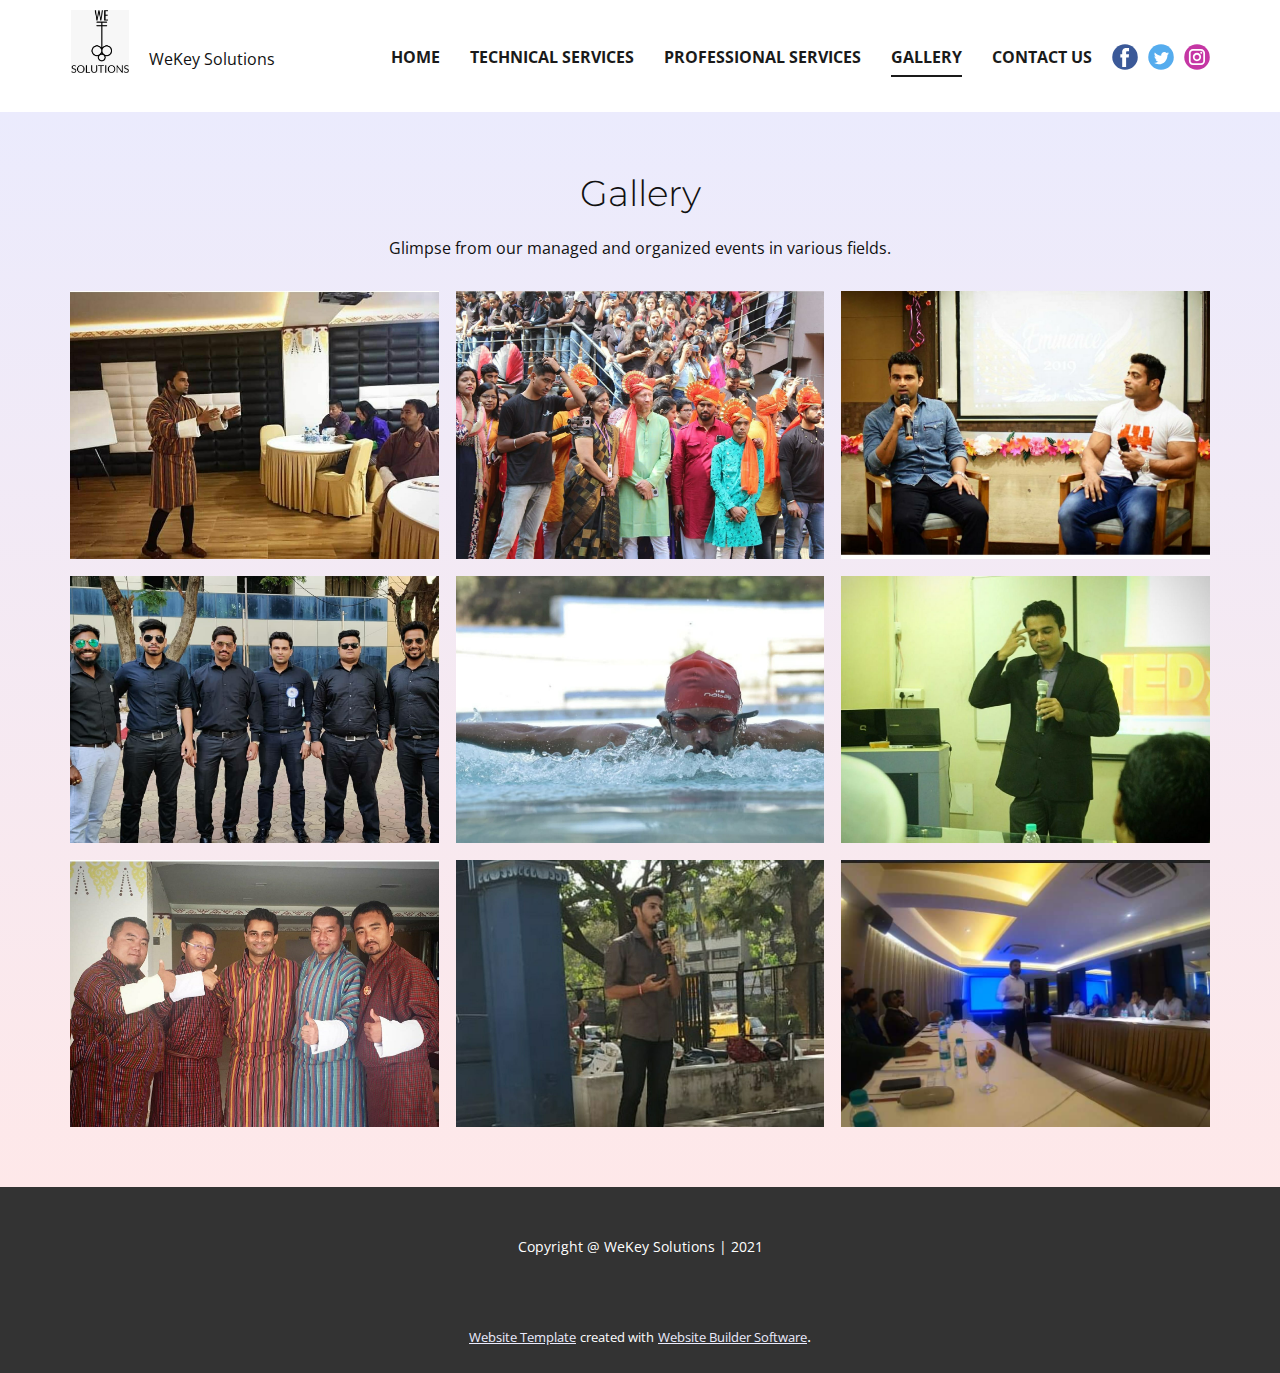
<file: Page-1.html>
<!DOCTYPE html>
<html style="font-size: 16px;">
  <head>
    <meta name="viewport" content="width=device-width, initial-scale=1.0">
    <meta charset="utf-8">
    <meta name="keywords" content="Gallery">
    <meta name="description" content="">
    <meta name="page_type" content="np-template-header-footer-from-plugin">
    <title>Page 1</title>
    <link rel="stylesheet" href="nicepage.css" media="screen">
<link rel="stylesheet" href="Page-1.css" media="screen">
    <script class="u-script" type="text/javascript" src="jquery.js" defer=""></script>
    <script class="u-script" type="text/javascript" src="nicepage.js" defer=""></script>
    <meta name="generator" content="Nicepage 3.21.3, nicepage.com">
    <link id="u-theme-google-font" rel="stylesheet" href="https://fonts.googleapis.com/css?family=Montserrat:100,100i,200,200i,300,300i,400,400i,500,500i,600,600i,700,700i,800,800i,900,900i|Open+Sans:300,300i,400,400i,600,600i,700,700i,800,800i">
    
    
    <script type="application/ld+json">{
		"@context": "http://schema.org",
		"@type": "Organization",
		"name": "",
		"logo": "images/WhatsAppImage2021-05-13at9.55.54PM.jpeg",
		"sameAs": []
}</script>
    <meta name="theme-color" content="#4345e7">
    <meta property="og:title" content="Page 1">
    <meta property="og:type" content="website">
  </head>
  <body class="u-body"><header class="u-align-center-sm u-align-center-xs u-clearfix u-header u-sticky-86bf u-header" id="sec-3cd6"><div class="u-clearfix u-sheet u-sheet-1">
        <a href="Home.html" data-page-id="2377427747" class="u-image u-logo u-image-1" data-image-width="409" data-image-height="443" title="Home">
          <img src="images/WhatsAppImage2021-05-13at9.55.54PM.jpeg" class="u-logo-image u-logo-image-1">
        </a>
        <div class="u-social-icons u-spacing-10 u-social-icons-1">
          <a class="u-social-url" title="facebook" target="_blank" href=""><span class="u-icon u-social-facebook u-social-icon u-icon-1"><svg class="u-svg-link" preserveAspectRatio="xMidYMin slice" viewBox="0 0 112 112" style=""><use xmlns:xlink="http://www.w3.org/1999/xlink" xlink:href="#svg-c2c3"></use></svg><svg class="u-svg-content" viewBox="0 0 112 112" x="0" y="0" id="svg-c2c3"><circle fill="currentColor" cx="56.1" cy="56.1" r="55"></circle><path fill="#FFFFFF" d="M73.5,31.6h-9.1c-1.4,0-3.6,0.8-3.6,3.9v8.5h12.6L72,58.3H60.8v40.8H43.9V58.3h-8V43.9h8v-9.2
            c0-6.7,3.1-17,17-17h12.5v13.9H73.5z"></path></svg></span>
          </a>
          <a class="u-social-url" title="twitter" target="_blank" href=""><span class="u-icon u-social-icon u-social-twitter u-icon-2"><svg class="u-svg-link" preserveAspectRatio="xMidYMin slice" viewBox="0 0 112 112" style=""><use xmlns:xlink="http://www.w3.org/1999/xlink" xlink:href="#svg-7161"></use></svg><svg class="u-svg-content" viewBox="0 0 112 112" x="0" y="0" id="svg-7161"><circle fill="currentColor" class="st0" cx="56.1" cy="56.1" r="55"></circle><path fill="#FFFFFF" d="M83.8,47.3c0,0.6,0,1.2,0,1.7c0,17.7-13.5,38.2-38.2,38.2C38,87.2,31,85,25,81.2c1,0.1,2.1,0.2,3.2,0.2
            c6.3,0,12.1-2.1,16.7-5.7c-5.9-0.1-10.8-4-12.5-9.3c0.8,0.2,1.7,0.2,2.5,0.2c1.2,0,2.4-0.2,3.5-0.5c-6.1-1.2-10.8-6.7-10.8-13.1
            c0-0.1,0-0.1,0-0.2c1.8,1,3.9,1.6,6.1,1.7c-3.6-2.4-6-6.5-6-11.2c0-2.5,0.7-4.8,1.8-6.7c6.6,8.1,16.5,13.5,27.6,14
            c-0.2-1-0.3-2-0.3-3.1c0-7.4,6-13.4,13.4-13.4c3.9,0,7.3,1.6,9.8,4.2c3.1-0.6,5.9-1.7,8.5-3.3c-1,3.1-3.1,5.8-5.9,7.4
            c2.7-0.3,5.3-1,7.7-2.1C88.7,43,86.4,45.4,83.8,47.3z"></path></svg></span>
          </a>
          <a class="u-social-url" title="instagram" target="_blank" href=""><span class="u-icon u-social-icon u-social-instagram u-icon-3"><svg class="u-svg-link" preserveAspectRatio="xMidYMin slice" viewBox="0 0 112 112" style=""><use xmlns:xlink="http://www.w3.org/1999/xlink" xlink:href="#svg-712e"></use></svg><svg class="u-svg-content" viewBox="0 0 112 112" x="0" y="0" id="svg-712e"><circle fill="currentColor" cx="56.1" cy="56.1" r="55"></circle><path fill="#FFFFFF" d="M55.9,38.2c-9.9,0-17.9,8-17.9,17.9C38,66,46,74,55.9,74c9.9,0,17.9-8,17.9-17.9C73.8,46.2,65.8,38.2,55.9,38.2
            z M55.9,66.4c-5.7,0-10.3-4.6-10.3-10.3c-0.1-5.7,4.6-10.3,10.3-10.3c5.7,0,10.3,4.6,10.3,10.3C66.2,61.8,61.6,66.4,55.9,66.4z"></path><path fill="#FFFFFF" d="M74.3,33.5c-2.3,0-4.2,1.9-4.2,4.2s1.9,4.2,4.2,4.2s4.2-1.9,4.2-4.2S76.6,33.5,74.3,33.5z"></path><path fill="#FFFFFF" d="M73.1,21.3H38.6c-9.7,0-17.5,7.9-17.5,17.5v34.5c0,9.7,7.9,17.6,17.5,17.6h34.5c9.7,0,17.5-7.9,17.5-17.5V38.8
            C90.6,29.1,82.7,21.3,73.1,21.3z M83,73.3c0,5.5-4.5,9.9-9.9,9.9H38.6c-5.5,0-9.9-4.5-9.9-9.9V38.8c0-5.5,4.5-9.9,9.9-9.9h34.5
            c5.5,0,9.9,4.5,9.9,9.9V73.3z"></path></svg></span>
          </a>
        </div>
        <nav class="u-align-left u-menu u-menu-dropdown u-offcanvas u-menu-1">
          <div class="menu-collapse" style="font-size: 1rem; letter-spacing: 0px; font-weight: 700; text-transform: uppercase;">
            <a class="u-button-style u-custom-active-border-color u-custom-border u-custom-border-color u-custom-borders u-custom-hover-border-color u-custom-padding-bottom u-custom-text-active-color u-custom-text-color u-custom-text-hover-color u-custom-top-bottom-menu-spacing u-nav-link" href="#" style="padding: 1px 0px; font-size: calc(1em + 2px);">
              <svg class="u-svg-link" preserveAspectRatio="xMidYMin slice" viewBox="0 0 302 302" style=""><use xmlns:xlink="http://www.w3.org/1999/xlink" xlink:href="#svg-8a8f"></use></svg>
              <svg xmlns="http://www.w3.org/2000/svg" xmlns:xlink="http://www.w3.org/1999/xlink" version="1.1" id="svg-8a8f" x="0px" y="0px" viewBox="0 0 302 302" style="enable-background:new 0 0 302 302;" xml:space="preserve" class="u-svg-content"><g><rect y="36" width="302" height="30"></rect><rect y="236" width="302" height="30"></rect><rect y="136" width="302" height="30"></rect>
</g><g></g><g></g><g></g><g></g><g></g><g></g><g></g><g></g><g></g><g></g><g></g><g></g><g></g><g></g><g></g></svg>
            </a>
          </div>
          <div class="u-custom-menu u-nav-container">
            <ul class="u-nav u-spacing-30 u-unstyled u-nav-1"><li class="u-nav-item"><a class="u-border-2 u-border-active-grey-90 u-border-hover-grey-50 u-border-no-left u-border-no-right u-border-no-top u-button-style u-nav-link u-text-active-grey-90 u-text-grey-90 u-text-hover-grey-90" href="Home.html#carousel_f6ab" data-page-id="2377427747" style="padding: 10px 0px;">Home</a>
</li><li class="u-nav-item"><a class="u-border-2 u-border-active-grey-90 u-border-hover-grey-50 u-border-no-left u-border-no-right u-border-no-top u-button-style u-nav-link u-text-active-grey-90 u-text-grey-90 u-text-hover-grey-90" href="Home.html#sec-b7e0" data-page-id="2377427747" style="padding: 10px 0px;">Technical Services</a>
</li><li class="u-nav-item"><a class="u-border-2 u-border-active-grey-90 u-border-hover-grey-50 u-border-no-left u-border-no-right u-border-no-top u-button-style u-nav-link u-text-active-grey-90 u-text-grey-90 u-text-hover-grey-90" href="Home.html#sec-2809" data-page-id="2377427747" style="padding: 10px 0px;">Professional Services</a>
</li><li class="u-nav-item"><a class="u-border-2 u-border-active-grey-90 u-border-hover-grey-50 u-border-no-left u-border-no-right u-border-no-top u-button-style u-nav-link u-text-active-grey-90 u-text-grey-90 u-text-hover-grey-90" href="Page-1.html" style="padding: 10px 0px;">Gallery</a>
</li><li class="u-nav-item"><a class="u-border-2 u-border-active-grey-90 u-border-hover-grey-50 u-border-no-left u-border-no-right u-border-no-top u-button-style u-nav-link u-text-active-grey-90 u-text-grey-90 u-text-hover-grey-90" href="Home.html#carousel_1ee2" data-page-id="2377427747" style="padding: 10px 0px;">Contact Us</a>
</li></ul>
          </div>
          <div class="u-custom-menu u-nav-container-collapse">
            <div class="u-align-center u-black u-container-style u-inner-container-layout u-opacity u-opacity-95 u-sidenav">
              <div class="u-sidenav-overflow">
                <div class="u-menu-close"></div>
                <ul class="u-align-center u-nav u-popupmenu-items u-unstyled u-nav-2"><li class="u-nav-item"><a class="u-button-style u-nav-link" href="Home.html#carousel_f6ab" data-page-id="2377427747">Home</a>
</li><li class="u-nav-item"><a class="u-button-style u-nav-link" href="Home.html#sec-b7e0" data-page-id="2377427747">Technical Services</a>
</li><li class="u-nav-item"><a class="u-button-style u-nav-link" href="Home.html#sec-2809" data-page-id="2377427747">Professional Services</a>
</li><li class="u-nav-item"><a class="u-button-style u-nav-link" href="Page-1.html">Gallery</a>
</li><li class="u-nav-item"><a class="u-button-style u-nav-link" href="Home.html#carousel_1ee2" data-page-id="2377427747">Contact Us</a>
</li></ul>
              </div>
            </div>
            <div class="u-black u-menu-overlay u-opacity u-opacity-70"></div>
          </div>
        </nav>
        <p class="u-text u-text-default u-text-1">WeKey Solutions</p>
      </div></header>
    <section class="u-align-center u-clearfix u-gradient u-section-1" id="sec-fda0">
      <div class="u-clearfix u-sheet u-valign-middle u-sheet-1">
        <h2 class="u-text u-text-default u-text-1">Gallery</h2>
        <p class="u-text u-text-2">Glimpse from our managed and organized events in various fields.</p>
        <div class="u-expanded-width u-gallery u-layout-grid u-lightbox u-show-text-on-hover u-gallery-1">
          <div class="u-gallery-inner u-gallery-inner-1">
            <div class="u-effect-fade u-gallery-item">
              <div class="u-back-slide" data-image-width="1440" data-image-height="1053">
                <img class="u-back-image u-expanded" src="images/WhatsAppImage2021-07-27at1.27.46PM2.jpeg">
              </div>
              <div class="u-over-slide u-shading u-over-slide-1">
                <h3 class="u-gallery-heading"></h3>
                <p class="u-gallery-text"></p>
              </div>
            </div>
            <div class="u-effect-fade u-gallery-item">
              <div class="u-back-slide" data-image-width="1440" data-image-height="947">
                <img class="u-back-image u-expanded" src="images/WhatsAppImage2021-07-27at1.27.44PM1.jpeg">
              </div>
              <div class="u-over-slide u-shading u-over-slide-2">
                <h3 class="u-gallery-heading"></h3>
                <p class="u-gallery-text"></p>
              </div>
            </div>
            <div class="u-effect-fade u-gallery-item">
              <div class="u-back-slide" data-image-width="1440" data-image-height="960">
                <img class="u-back-image u-expanded" src="images/WhatsAppImage2021-07-27at1.27.46PM.jpeg">
              </div>
              <div class="u-over-slide u-shading u-over-slide-3">
                <h3 class="u-gallery-heading"></h3>
                <p class="u-gallery-text"></p>
              </div>
            </div>
            <div class="u-effect-fade u-gallery-item">
              <div class="u-back-slide" data-image-width="1440" data-image-height="920">
                <img class="u-back-image u-expanded" src="images/WhatsAppImage2021-07-27at1.27.53PM.jpeg">
              </div>
              <div class="u-over-slide u-shading u-over-slide-4">
                <h3 class="u-gallery-heading"></h3>
                <p class="u-gallery-text"></p>
              </div>
            </div>
            <div class="u-effect-fade u-gallery-item">
              <div class="u-back-slide" data-image-width="1440" data-image-height="1426">
                <img class="u-back-image u-expanded" src="images/WhatsAppImage2021-07-27at1.27.43PM.jpeg">
              </div>
              <div class="u-over-slide u-shading u-over-slide-5">
                <h3 class="u-gallery-heading"></h3>
                <p class="u-gallery-text"></p>
              </div>
            </div>
            <div class="u-effect-fade u-gallery-item">
              <div class="u-back-slide" data-image-width="1440" data-image-height="1427">
                <img class="u-back-image u-expanded" src="images/WhatsAppImage2021-07-27at1.27.54PM.jpeg">
              </div>
              <div class="u-over-slide u-shading u-over-slide-6">
                <h3 class="u-gallery-heading"></h3>
                <p class="u-gallery-text"></p>
              </div>
            </div>
            <div class="u-effect-fade u-gallery-item">
              <div class="u-back-slide" data-image-width="1440" data-image-height="1446">
                <img class="u-back-image u-expanded u-back-image-7" src="images/WhatsAppImage2021-07-27at1.27.46PM1.jpeg">
              </div>
              <div class="u-over-slide u-shading u-over-slide-7">
                <h3 class="u-gallery-heading"></h3>
                <p class="u-gallery-text"></p>
              </div>
            </div>
            <div class="u-effect-fade u-gallery-item">
              <div class="u-back-slide" data-image-width="1440" data-image-height="1427">
                <img class="u-back-image u-expanded u-back-image-8" src="images/WhatsAppImage2021-07-27at1.27.44PM.jpeg">
              </div>
              <div class="u-over-slide u-shading u-over-slide-8">
                <h3 class="u-gallery-heading"></h3>
                <p class="u-gallery-text"></p>
              </div>
            </div>
            <div class="u-effect-fade u-gallery-item">
              <div class="u-back-slide" data-image-width="750" data-image-height="571">
                <img class="u-back-image u-expanded u-back-image-9" src="images/WhatsAppImage2021-07-27at1.56.31PM.jpeg">
              </div>
              <div class="u-over-slide u-shading u-over-slide-9">
                <h3 class="u-gallery-heading"></h3>
                <p class="u-gallery-text"></p>
              </div>
            </div>
          </div>
        </div>
      </div>
    </section>
    
    
    <footer class="u-align-center u-clearfix u-footer u-grey-80 u-footer" id="sec-f456"><div class="u-clearfix u-sheet u-sheet-1">
        <p class="u-small-text u-text u-text-variant u-text-1">Copyright @ WeKey Solutions | 2021</p>
      </div></footer>
    <section class="u-backlink u-clearfix u-grey-80">
      <a class="u-link" href="https://nicepage.com/website-templates" target="_blank">
        <span>Website Template</span>
      </a>
      <p class="u-text">
        <span>created with</span>
      </p>
      <a class="u-link" href="https://nicepage.com/" target="_blank">
        <span>Website Builder Software</span>
      </a>. 
    </section>
  </body>
</html>
</file>
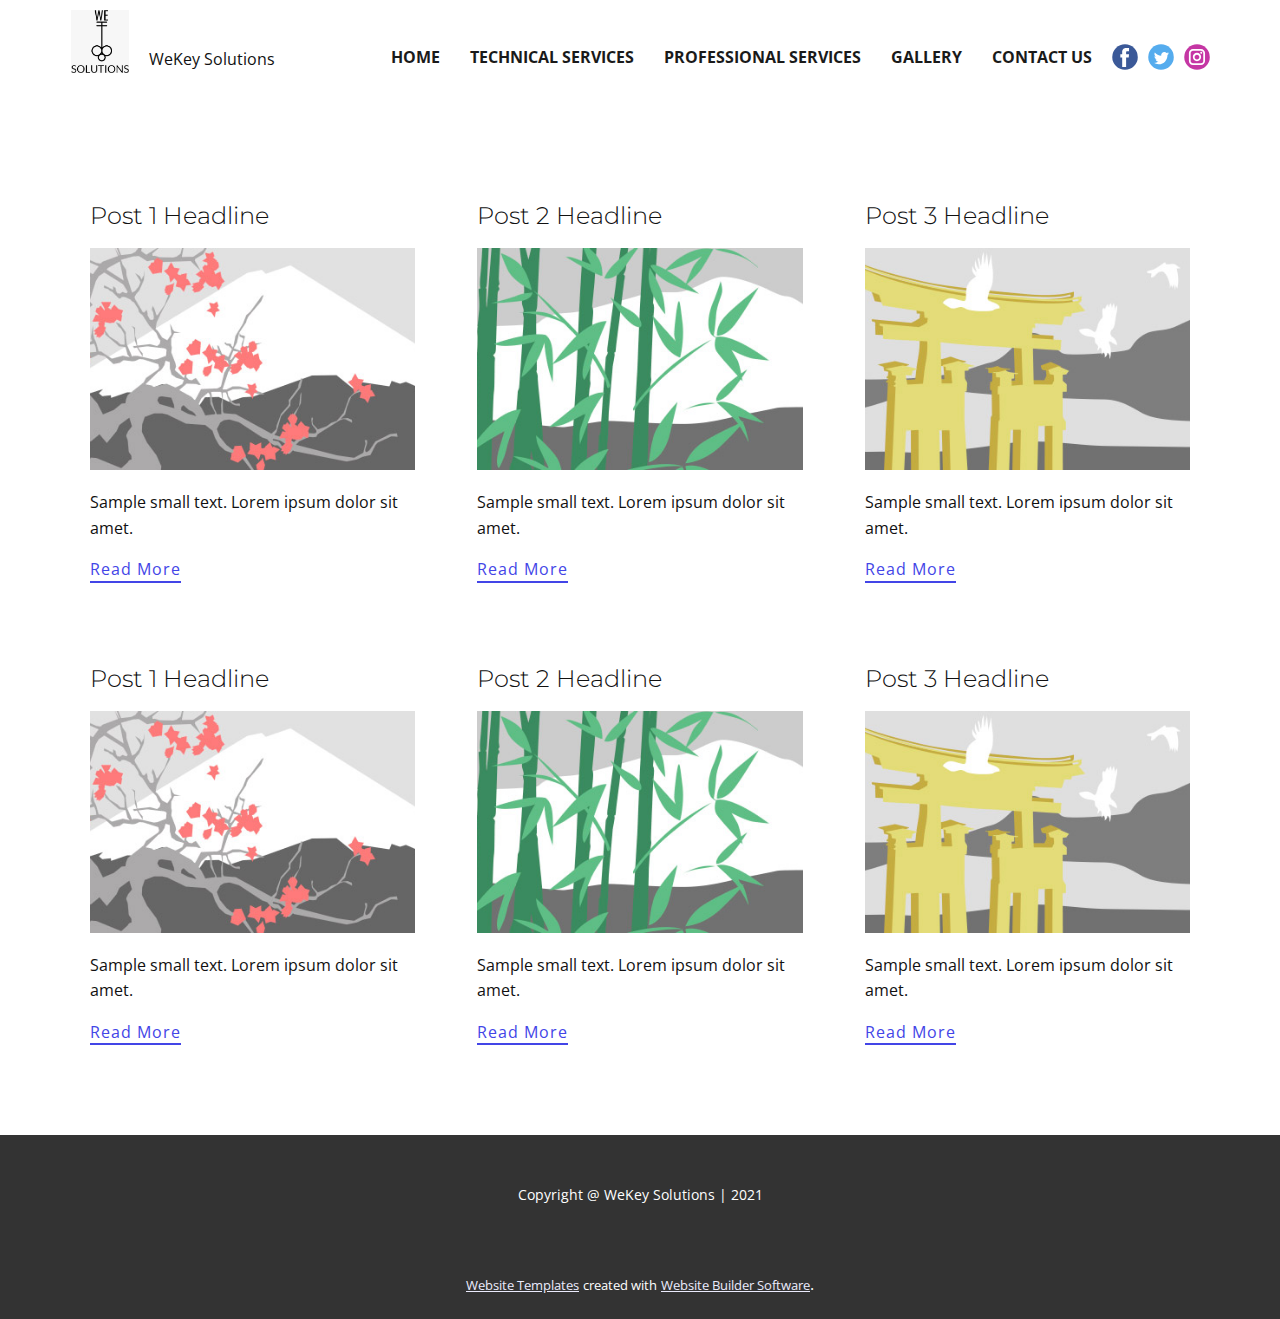
<file: blog/blog.html>
<html style="font-size: 16px;"><head>
    <meta name="viewport" content="width=device-width, initial-scale=1.0">
    <meta charset="utf-8">
    <meta name="keywords" content="">
    <meta name="description" content="">
    <meta name="page_type" content="np-template-header-footer-from-plugin">
    <title>Blog Template</title>
    <link rel="stylesheet" href="../nicepage.css" media="screen">
<link rel="stylesheet" href="../Blog-Template.css" media="screen">
    <script class="u-script" type="text/javascript" src="../jquery.js" defer=""></script>
    <script class="u-script" type="text/javascript" src="../nicepage.js" defer=""></script>
    <meta name="generator" content="Nicepage 3.21.3, nicepage.com">
    <link id="u-theme-google-font" rel="stylesheet" href="https://fonts.googleapis.com/css?family=Montserrat:100,100i,200,200i,300,300i,400,400i,500,500i,600,600i,700,700i,800,800i,900,900i|Open+Sans:300,300i,400,400i,600,600i,700,700i,800,800i">
    
    
    <script type="application/ld+json">{
		"@context": "http://schema.org",
		"@type": "Organization",
		"name": "",
		"logo": "images/WhatsAppImage2021-05-13at9.55.54PM.jpeg",
		"sameAs": []
}</script>
    <meta name="theme-color" content="#4345e7">
    <meta property="og:title" content="Blog Template">
    <meta property="og:type" content="website">
  </head>
  <body class="u-body"><header class="u-align-center-sm u-align-center-xs u-clearfix u-header u-sticky-86bf u-header" id="sec-3cd6"><div class="u-clearfix u-sheet u-sheet-1">
        <a href="../Home.html" data-page-id="2377427747" class="u-image u-logo u-image-1" data-image-width="409" data-image-height="443" title="Home">
          <img src="../images/WhatsAppImage2021-05-13at9.55.54PM.jpeg" class="u-logo-image u-logo-image-1">
        </a>
        <div class="u-social-icons u-spacing-10 u-social-icons-1">
          <a class="u-social-url" title="facebook" target="_blank" href=""><span class="u-icon u-social-facebook u-social-icon u-icon-1"><svg class="u-svg-link" preserveAspectRatio="xMidYMin slice" viewBox="0 0 112 112" style=""><use xmlns:xlink="http://www.w3.org/1999/xlink" xlink:href="#svg-c2c3"></use></svg><svg class="u-svg-content" viewBox="0 0 112 112" x="0" y="0" id="svg-c2c3"><circle fill="currentColor" cx="56.1" cy="56.1" r="55"></circle><path fill="#FFFFFF" d="M73.5,31.6h-9.1c-1.4,0-3.6,0.8-3.6,3.9v8.5h12.6L72,58.3H60.8v40.8H43.9V58.3h-8V43.9h8v-9.2
            c0-6.7,3.1-17,17-17h12.5v13.9H73.5z"></path></svg></span>
          </a>
          <a class="u-social-url" title="twitter" target="_blank" href=""><span class="u-icon u-social-icon u-social-twitter u-icon-2"><svg class="u-svg-link" preserveAspectRatio="xMidYMin slice" viewBox="0 0 112 112" style=""><use xmlns:xlink="http://www.w3.org/1999/xlink" xlink:href="#svg-7161"></use></svg><svg class="u-svg-content" viewBox="0 0 112 112" x="0" y="0" id="svg-7161"><circle fill="currentColor" class="st0" cx="56.1" cy="56.1" r="55"></circle><path fill="#FFFFFF" d="M83.8,47.3c0,0.6,0,1.2,0,1.7c0,17.7-13.5,38.2-38.2,38.2C38,87.2,31,85,25,81.2c1,0.1,2.1,0.2,3.2,0.2
            c6.3,0,12.1-2.1,16.7-5.7c-5.9-0.1-10.8-4-12.5-9.3c0.8,0.2,1.7,0.2,2.5,0.2c1.2,0,2.4-0.2,3.5-0.5c-6.1-1.2-10.8-6.7-10.8-13.1
            c0-0.1,0-0.1,0-0.2c1.8,1,3.9,1.6,6.1,1.7c-3.6-2.4-6-6.5-6-11.2c0-2.5,0.7-4.8,1.8-6.7c6.6,8.1,16.5,13.5,27.6,14
            c-0.2-1-0.3-2-0.3-3.1c0-7.4,6-13.4,13.4-13.4c3.9,0,7.3,1.6,9.8,4.2c3.1-0.6,5.9-1.7,8.5-3.3c-1,3.1-3.1,5.8-5.9,7.4
            c2.7-0.3,5.3-1,7.7-2.1C88.7,43,86.4,45.4,83.8,47.3z"></path></svg></span>
          </a>
          <a class="u-social-url" title="instagram" target="_blank" href=""><span class="u-icon u-social-icon u-social-instagram u-icon-3"><svg class="u-svg-link" preserveAspectRatio="xMidYMin slice" viewBox="0 0 112 112" style=""><use xmlns:xlink="http://www.w3.org/1999/xlink" xlink:href="#svg-712e"></use></svg><svg class="u-svg-content" viewBox="0 0 112 112" x="0" y="0" id="svg-712e"><circle fill="currentColor" cx="56.1" cy="56.1" r="55"></circle><path fill="#FFFFFF" d="M55.9,38.2c-9.9,0-17.9,8-17.9,17.9C38,66,46,74,55.9,74c9.9,0,17.9-8,17.9-17.9C73.8,46.2,65.8,38.2,55.9,38.2
            z M55.9,66.4c-5.7,0-10.3-4.6-10.3-10.3c-0.1-5.7,4.6-10.3,10.3-10.3c5.7,0,10.3,4.6,10.3,10.3C66.2,61.8,61.6,66.4,55.9,66.4z"></path><path fill="#FFFFFF" d="M74.3,33.5c-2.3,0-4.2,1.9-4.2,4.2s1.9,4.2,4.2,4.2s4.2-1.9,4.2-4.2S76.6,33.5,74.3,33.5z"></path><path fill="#FFFFFF" d="M73.1,21.3H38.6c-9.7,0-17.5,7.9-17.5,17.5v34.5c0,9.7,7.9,17.6,17.5,17.6h34.5c9.7,0,17.5-7.9,17.5-17.5V38.8
            C90.6,29.1,82.7,21.3,73.1,21.3z M83,73.3c0,5.5-4.5,9.9-9.9,9.9H38.6c-5.5,0-9.9-4.5-9.9-9.9V38.8c0-5.5,4.5-9.9,9.9-9.9h34.5
            c5.5,0,9.9,4.5,9.9,9.9V73.3z"></path></svg></span>
          </a>
        </div>
        <nav class="u-align-left u-menu u-menu-dropdown u-offcanvas u-menu-1">
          <div class="menu-collapse" style="font-size: 1rem; letter-spacing: 0px; font-weight: 700; text-transform: uppercase;">
            <a class="u-button-style u-custom-active-border-color u-custom-border u-custom-border-color u-custom-borders u-custom-hover-border-color u-custom-padding-bottom u-custom-text-active-color u-custom-text-color u-custom-text-hover-color u-custom-top-bottom-menu-spacing u-nav-link" href="#" style="padding: 1px 0px; font-size: calc(1em + 2px);">
              <svg class="u-svg-link" preserveAspectRatio="xMidYMin slice" viewBox="0 0 302 302" style=""><use xmlns:xlink="http://www.w3.org/1999/xlink" xlink:href="#svg-8a8f"></use></svg>
              <svg xmlns="http://www.w3.org/2000/svg" xmlns:xlink="http://www.w3.org/1999/xlink" version="1.1" id="svg-8a8f" x="0px" y="0px" viewBox="0 0 302 302" style="enable-background:new 0 0 302 302;" xml:space="preserve" class="u-svg-content"><g><rect y="36" width="302" height="30"></rect><rect y="236" width="302" height="30"></rect><rect y="136" width="302" height="30"></rect>
</g><g></g><g></g><g></g><g></g><g></g><g></g><g></g><g></g><g></g><g></g><g></g><g></g><g></g><g></g><g></g></svg>
            </a>
          </div>
          <div class="u-custom-menu u-nav-container">
            <ul class="u-nav u-spacing-30 u-unstyled u-nav-1"><li class="u-nav-item"><a class="u-border-2 u-border-active-grey-90 u-border-hover-grey-50 u-border-no-left u-border-no-right u-border-no-top u-button-style u-nav-link u-text-active-grey-90 u-text-grey-90 u-text-hover-grey-90" href="../Home.html#carousel_f6ab" data-page-id="2377427747" style="padding: 10px 0px;">Home</a>
</li><li class="u-nav-item"><a class="u-border-2 u-border-active-grey-90 u-border-hover-grey-50 u-border-no-left u-border-no-right u-border-no-top u-button-style u-nav-link u-text-active-grey-90 u-text-grey-90 u-text-hover-grey-90" href="../Home.html#sec-b7e0" data-page-id="2377427747" style="padding: 10px 0px;">Technical Services</a>
</li><li class="u-nav-item"><a class="u-border-2 u-border-active-grey-90 u-border-hover-grey-50 u-border-no-left u-border-no-right u-border-no-top u-button-style u-nav-link u-text-active-grey-90 u-text-grey-90 u-text-hover-grey-90" href="../Home.html#sec-2809" data-page-id="2377427747" style="padding: 10px 0px;">Professional Services</a>
</li><li class="u-nav-item"><a class="u-border-2 u-border-active-grey-90 u-border-hover-grey-50 u-border-no-left u-border-no-right u-border-no-top u-button-style u-nav-link u-text-active-grey-90 u-text-grey-90 u-text-hover-grey-90" href="../Page-1.html" style="padding: 10px 0px;">Gallery</a>
</li><li class="u-nav-item"><a class="u-border-2 u-border-active-grey-90 u-border-hover-grey-50 u-border-no-left u-border-no-right u-border-no-top u-button-style u-nav-link u-text-active-grey-90 u-text-grey-90 u-text-hover-grey-90" href="../Home.html#carousel_1ee2" data-page-id="2377427747" style="padding: 10px 0px;">Contact Us</a>
</li></ul>
          </div>
          <div class="u-custom-menu u-nav-container-collapse">
            <div class="u-align-center u-black u-container-style u-inner-container-layout u-opacity u-opacity-95 u-sidenav">
              <div class="u-sidenav-overflow">
                <div class="u-menu-close"></div>
                <ul class="u-align-center u-nav u-popupmenu-items u-unstyled u-nav-2"><li class="u-nav-item"><a class="u-button-style u-nav-link" href="../Home.html#carousel_f6ab" data-page-id="2377427747">Home</a>
</li><li class="u-nav-item"><a class="u-button-style u-nav-link" href="../Home.html#sec-b7e0" data-page-id="2377427747">Technical Services</a>
</li><li class="u-nav-item"><a class="u-button-style u-nav-link" href="../Home.html#sec-2809" data-page-id="2377427747">Professional Services</a>
</li><li class="u-nav-item"><a class="u-button-style u-nav-link" href="../Page-1.html">Gallery</a>
</li><li class="u-nav-item"><a class="u-button-style u-nav-link" href="../Home.html#carousel_1ee2" data-page-id="2377427747">Contact Us</a>
</li></ul>
              </div>
            </div>
            <div class="u-black u-menu-overlay u-opacity u-opacity-70"></div>
          </div>
        </nav>
        <p class="u-text u-text-default u-text-1">WeKey Solutions</p>
      </div></header>
    <section class="u-clearfix u-section-1" id="sec-023c">
      <div class="u-clearfix u-sheet u-valign-middle u-sheet-1"><!--blog--><!--blog_options_json--><!--{"type":"Recent","source":"","tags":"","count":""}--><!--/blog_options_json-->
        <div class="u-blog u-expanded-width u-blog-1">
          <div class="u-repeater u-repeater-1"><!--blog_post-->
            <div class="u-blog-post u-container-style u-repeater-item u-white u-repeater-item-1">
              <div class="u-container-layout u-similar-container u-valign-top u-container-layout-1"><!--blog_post_header-->
                <h4 class="u-blog-control u-text u-text-1">
                  <a class="u-post-header-link" href="../blog/post.html"><!--blog_post_header_content-->Post 1 Headline<!--/blog_post_header_content--></a>
                </h4><!--/blog_post_header--><!--blog_post_image-->
                <a class="u-post-header-link" href="../blog/post.html"><img alt="" class="u-blog-control u-expanded-width u-image u-image-default u-image-1" src="[data-uri]"></a><!--/blog_post_image--><!--blog_post_content-->
                <div class="u-blog-control u-post-content u-text u-text-2 fr-view">Sample small text. Lorem ipsum dolor sit amet.</div><!--/blog_post_content--><!--blog_post_readmore-->
                <a href="../blog/post.html" class="u-blog-control u-border-2 u-border-palette-1-base u-btn u-btn-rectangle u-button-style u-none u-btn-1"><!--blog_post_readmore_content-->Read More<!--/blog_post_readmore_content--></a><!--/blog_post_readmore-->
              </div>
            </div><div class="u-blog-post u-container-style u-repeater-item u-video-cover u-white">
              <div class="u-container-layout u-similar-container u-valign-top u-container-layout-2"><!--blog_post_header-->
                <h4 class="u-blog-control u-text u-text-3">
                  <a class="u-post-header-link" href="../blog/post-1.html"><!--blog_post_header_content-->Post 2 Headline<!--/blog_post_header_content--></a>
                </h4><!--/blog_post_header--><!--blog_post_image-->
                <a class="u-post-header-link" href="../blog/post-1.html"><img alt="" class="u-blog-control u-expanded-width u-image u-image-default u-image-2" src="[data-uri]"></a><!--/blog_post_image--><!--blog_post_content-->
                <div class="u-blog-control u-post-content u-text u-text-4 fr-view">Sample small text. Lorem ipsum dolor sit amet.</div><!--/blog_post_content--><!--blog_post_readmore-->
                <a href="../blog/post-1.html" class="u-blog-control u-border-2 u-border-palette-1-base u-btn u-btn-rectangle u-button-style u-none u-btn-2"><!--blog_post_readmore_content-->Read More<!--/blog_post_readmore_content--></a><!--/blog_post_readmore-->
              </div>
            </div><div class="u-blog-post u-container-style u-repeater-item u-video-cover u-white">
              <div class="u-container-layout u-similar-container u-valign-top u-container-layout-3"><!--blog_post_header-->
                <h4 class="u-blog-control u-text u-text-5">
                  <a class="u-post-header-link" href="../blog/post-2.html"><!--blog_post_header_content-->Post 3 Headline<!--/blog_post_header_content--></a>
                </h4><!--/blog_post_header--><!--blog_post_image-->
                <a class="u-post-header-link" href="../blog/post-2.html"><img alt="" class="u-blog-control u-expanded-width u-image u-image-default u-image-3" src="[data-uri]"></a><!--/blog_post_image--><!--blog_post_content-->
                <div class="u-blog-control u-post-content u-text u-text-6 fr-view">Sample small text. Lorem ipsum dolor sit amet.</div><!--/blog_post_content--><!--blog_post_readmore-->
                <a href="../blog/post-2.html" class="u-blog-control u-border-2 u-border-palette-1-base u-btn u-btn-rectangle u-button-style u-none u-btn-3"><!--blog_post_readmore_content-->Read More<!--/blog_post_readmore_content--></a><!--/blog_post_readmore-->
              </div>
            </div><div class="u-blog-post u-container-style u-repeater-item u-white u-repeater-item-1">
              <div class="u-container-layout u-similar-container u-valign-top u-container-layout-1"><!--blog_post_header-->
                <h4 class="u-blog-control u-text u-text-1">
                  <a class="u-post-header-link" href="../blog/post-3.html"><!--blog_post_header_content-->Post 1 Headline<!--/blog_post_header_content--></a>
                </h4><!--/blog_post_header--><!--blog_post_image-->
                <a class="u-post-header-link" href="../blog/post-3.html"><img alt="" class="u-blog-control u-expanded-width u-image u-image-default u-image-1" src="[data-uri]"></a><!--/blog_post_image--><!--blog_post_content-->
                <div class="u-blog-control u-post-content u-text u-text-2 fr-view">Sample small text. Lorem ipsum dolor sit amet.</div><!--/blog_post_content--><!--blog_post_readmore-->
                <a href="../blog/post-3.html" class="u-blog-control u-border-2 u-border-palette-1-base u-btn u-btn-rectangle u-button-style u-none u-btn-1"><!--blog_post_readmore_content-->Read More<!--/blog_post_readmore_content--></a><!--/blog_post_readmore-->
              </div>
            </div><div class="u-blog-post u-container-style u-repeater-item u-video-cover u-white">
              <div class="u-container-layout u-similar-container u-valign-top u-container-layout-2"><!--blog_post_header-->
                <h4 class="u-blog-control u-text u-text-3">
                  <a class="u-post-header-link" href="../blog/post-4.html"><!--blog_post_header_content-->Post 2 Headline<!--/blog_post_header_content--></a>
                </h4><!--/blog_post_header--><!--blog_post_image-->
                <a class="u-post-header-link" href="../blog/post-4.html"><img alt="" class="u-blog-control u-expanded-width u-image u-image-default u-image-2" src="[data-uri]"></a><!--/blog_post_image--><!--blog_post_content-->
                <div class="u-blog-control u-post-content u-text u-text-4 fr-view">Sample small text. Lorem ipsum dolor sit amet.</div><!--/blog_post_content--><!--blog_post_readmore-->
                <a href="../blog/post-4.html" class="u-blog-control u-border-2 u-border-palette-1-base u-btn u-btn-rectangle u-button-style u-none u-btn-2"><!--blog_post_readmore_content-->Read More<!--/blog_post_readmore_content--></a><!--/blog_post_readmore-->
              </div>
            </div><div class="u-blog-post u-container-style u-repeater-item u-video-cover u-white">
              <div class="u-container-layout u-similar-container u-valign-top u-container-layout-3"><!--blog_post_header-->
                <h4 class="u-blog-control u-text u-text-5">
                  <a class="u-post-header-link" href="../blog/post-5.html"><!--blog_post_header_content-->Post 3 Headline<!--/blog_post_header_content--></a>
                </h4><!--/blog_post_header--><!--blog_post_image-->
                <a class="u-post-header-link" href="../blog/post-5.html"><img alt="" class="u-blog-control u-expanded-width u-image u-image-default u-image-3" src="[data-uri]"></a><!--/blog_post_image--><!--blog_post_content-->
                <div class="u-blog-control u-post-content u-text u-text-6 fr-view">Sample small text. Lorem ipsum dolor sit amet.</div><!--/blog_post_content--><!--blog_post_readmore-->
                <a href="../blog/post-5.html" class="u-blog-control u-border-2 u-border-palette-1-base u-btn u-btn-rectangle u-button-style u-none u-btn-3"><!--blog_post_readmore_content-->Read More<!--/blog_post_readmore_content--></a><!--/blog_post_readmore-->
              </div>
            </div><!--/blog_post--><!--blog_post-->
            <!--/blog_post--><!--blog_post-->
            <!--/blog_post-->
          </div>
        </div><!--/blog-->
      </div>
    </section>
    
    
    <footer class="u-align-center u-clearfix u-footer u-grey-80 u-footer" id="sec-f456"><div class="u-clearfix u-sheet u-sheet-1">
        <p class="u-small-text u-text u-text-variant u-text-1">Copyright @ WeKey Solutions | 2021</p>
      </div></footer>
    <section class="u-backlink u-clearfix u-grey-80">
      <a class="u-link" href="https://nicepage.com/website-templates" target="_blank">
        <span>Website Templates</span>
      </a>
      <p class="u-text">
        <span>created with</span>
      </p>
      <a class="u-link" href="https://nicepage.com/" target="_blank">
        <span>Website Builder Software</span>
      </a>. 
    </section>
  
</body></html>
</file>
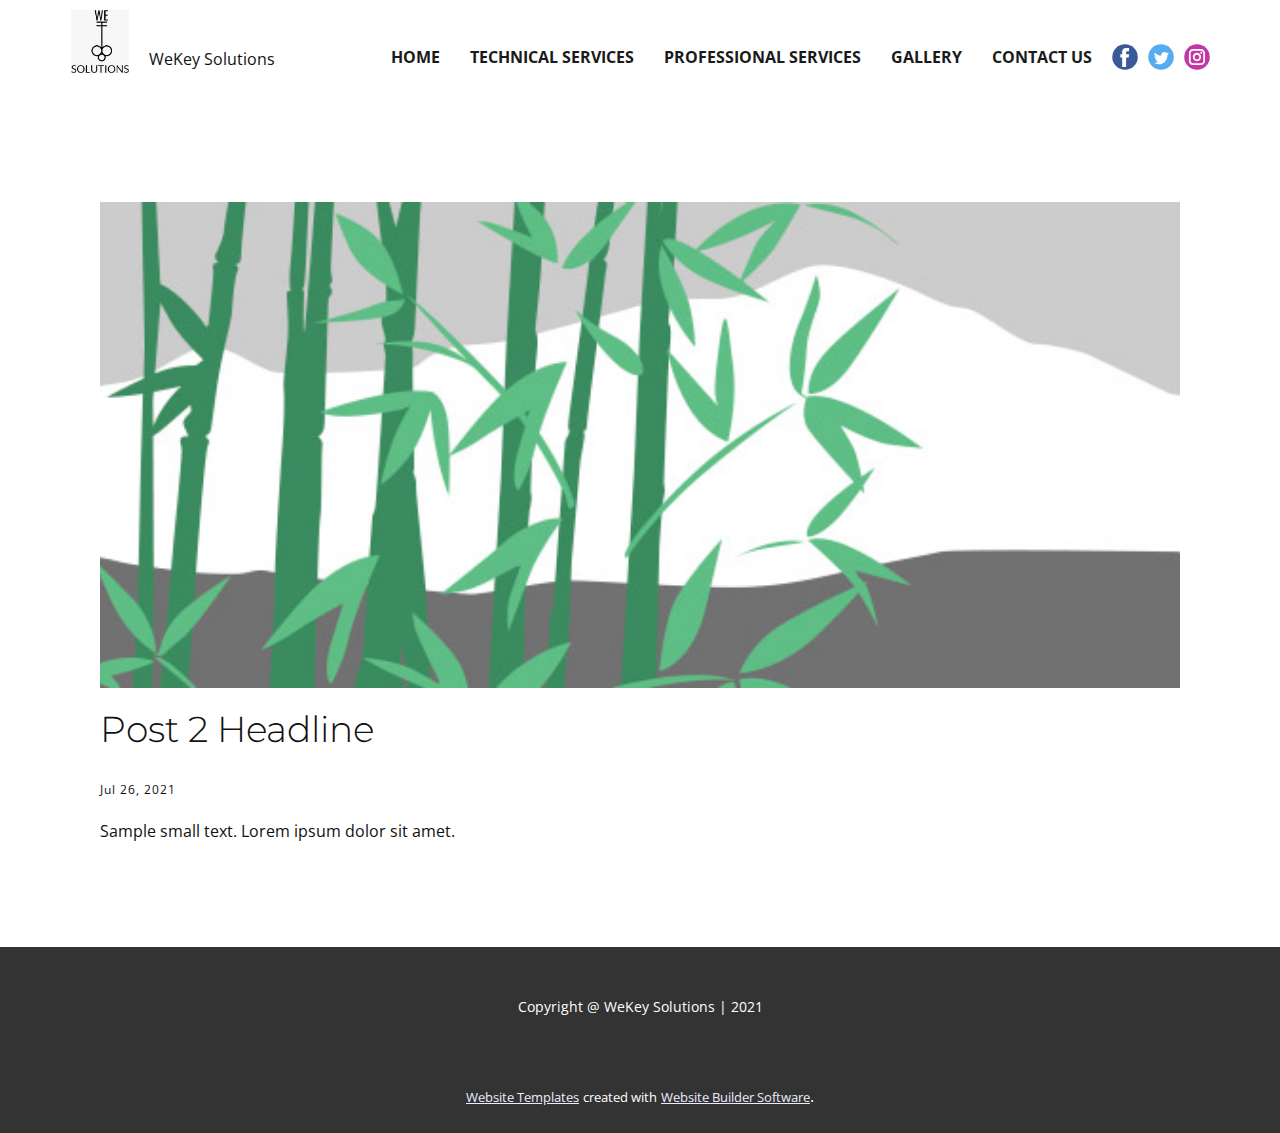
<file: blog/post-1.html>
<!doctype html>
<html style="font-size: 16px;"><head>
    <meta name="viewport" content="width=device-width, initial-scale=1.0">
    <meta charset="utf-8">
    <meta name="keywords" content="Post 1 Headline">
    <meta name="description" content="">
    <meta name="page_type" content="np-template-header-footer-from-plugin">
    <title>Post 2 Headline</title>
    <link rel="stylesheet" href="../nicepage.css" media="screen">
<link rel="stylesheet" href="../Post-Template.css" media="screen">
    <script class="u-script" type="text/javascript" src="../jquery.js" defer=""></script>
    <script class="u-script" type="text/javascript" src="../nicepage.js" defer=""></script>
    <meta name="generator" content="Nicepage 3.21.3, nicepage.com">
    <link id="u-theme-google-font" rel="stylesheet" href="https://fonts.googleapis.com/css?family=Montserrat:100,100i,200,200i,300,300i,400,400i,500,500i,600,600i,700,700i,800,800i,900,900i|Open+Sans:300,300i,400,400i,600,600i,700,700i,800,800i">
    
    
    <script type="application/ld+json">{
		"@context": "http://schema.org",
		"@type": "Organization",
		"name": "",
		"logo": "images/WhatsAppImage2021-05-13at9.55.54PM.jpeg",
		"sameAs": []
}</script>
    <meta name="theme-color" content="#4345e7">
    <meta property="og:title" content="Post Template">
    <meta property="og:type" content="website">
  </head>
  <body class="u-body"><header class="u-align-center-sm u-align-center-xs u-clearfix u-header u-sticky-86bf u-header" id="sec-3cd6"><div class="u-clearfix u-sheet u-sheet-1">
        <a href="../Home.html" data-page-id="2377427747" class="u-image u-logo u-image-1" data-image-width="409" data-image-height="443" title="Home">
          <img src="../images/WhatsAppImage2021-05-13at9.55.54PM.jpeg" class="u-logo-image u-logo-image-1">
        </a>
        <div class="u-social-icons u-spacing-10 u-social-icons-1">
          <a class="u-social-url" title="facebook" target="_blank" href=""><span class="u-icon u-social-facebook u-social-icon u-icon-1"><svg class="u-svg-link" preserveAspectRatio="xMidYMin slice" viewBox="0 0 112 112" style=""><use xmlns:xlink="http://www.w3.org/1999/xlink" xlink:href="#svg-c2c3"></use></svg><svg class="u-svg-content" viewBox="0 0 112 112" x="0" y="0" id="svg-c2c3"><circle fill="currentColor" cx="56.1" cy="56.1" r="55"></circle><path fill="#FFFFFF" d="M73.5,31.6h-9.1c-1.4,0-3.6,0.8-3.6,3.9v8.5h12.6L72,58.3H60.8v40.8H43.9V58.3h-8V43.9h8v-9.2
            c0-6.7,3.1-17,17-17h12.5v13.9H73.5z"></path></svg></span>
          </a>
          <a class="u-social-url" title="twitter" target="_blank" href=""><span class="u-icon u-social-icon u-social-twitter u-icon-2"><svg class="u-svg-link" preserveAspectRatio="xMidYMin slice" viewBox="0 0 112 112" style=""><use xmlns:xlink="http://www.w3.org/1999/xlink" xlink:href="#svg-7161"></use></svg><svg class="u-svg-content" viewBox="0 0 112 112" x="0" y="0" id="svg-7161"><circle fill="currentColor" class="st0" cx="56.1" cy="56.1" r="55"></circle><path fill="#FFFFFF" d="M83.8,47.3c0,0.6,0,1.2,0,1.7c0,17.7-13.5,38.2-38.2,38.2C38,87.2,31,85,25,81.2c1,0.1,2.1,0.2,3.2,0.2
            c6.3,0,12.1-2.1,16.7-5.7c-5.9-0.1-10.8-4-12.5-9.3c0.8,0.2,1.7,0.2,2.5,0.2c1.2,0,2.4-0.2,3.5-0.5c-6.1-1.2-10.8-6.7-10.8-13.1
            c0-0.1,0-0.1,0-0.2c1.8,1,3.9,1.6,6.1,1.7c-3.6-2.4-6-6.5-6-11.2c0-2.5,0.7-4.8,1.8-6.7c6.6,8.1,16.5,13.5,27.6,14
            c-0.2-1-0.3-2-0.3-3.1c0-7.4,6-13.4,13.4-13.4c3.9,0,7.3,1.6,9.8,4.2c3.1-0.6,5.9-1.7,8.5-3.3c-1,3.1-3.1,5.8-5.9,7.4
            c2.7-0.3,5.3-1,7.7-2.1C88.7,43,86.4,45.4,83.8,47.3z"></path></svg></span>
          </a>
          <a class="u-social-url" title="instagram" target="_blank" href=""><span class="u-icon u-social-icon u-social-instagram u-icon-3"><svg class="u-svg-link" preserveAspectRatio="xMidYMin slice" viewBox="0 0 112 112" style=""><use xmlns:xlink="http://www.w3.org/1999/xlink" xlink:href="#svg-712e"></use></svg><svg class="u-svg-content" viewBox="0 0 112 112" x="0" y="0" id="svg-712e"><circle fill="currentColor" cx="56.1" cy="56.1" r="55"></circle><path fill="#FFFFFF" d="M55.9,38.2c-9.9,0-17.9,8-17.9,17.9C38,66,46,74,55.9,74c9.9,0,17.9-8,17.9-17.9C73.8,46.2,65.8,38.2,55.9,38.2
            z M55.9,66.4c-5.7,0-10.3-4.6-10.3-10.3c-0.1-5.7,4.6-10.3,10.3-10.3c5.7,0,10.3,4.6,10.3,10.3C66.2,61.8,61.6,66.4,55.9,66.4z"></path><path fill="#FFFFFF" d="M74.3,33.5c-2.3,0-4.2,1.9-4.2,4.2s1.9,4.2,4.2,4.2s4.2-1.9,4.2-4.2S76.6,33.5,74.3,33.5z"></path><path fill="#FFFFFF" d="M73.1,21.3H38.6c-9.7,0-17.5,7.9-17.5,17.5v34.5c0,9.7,7.9,17.6,17.5,17.6h34.5c9.7,0,17.5-7.9,17.5-17.5V38.8
            C90.6,29.1,82.7,21.3,73.1,21.3z M83,73.3c0,5.5-4.5,9.9-9.9,9.9H38.6c-5.5,0-9.9-4.5-9.9-9.9V38.8c0-5.5,4.5-9.9,9.9-9.9h34.5
            c5.5,0,9.9,4.5,9.9,9.9V73.3z"></path></svg></span>
          </a>
        </div>
        <nav class="u-align-left u-menu u-menu-dropdown u-offcanvas u-menu-1">
          <div class="menu-collapse" style="font-size: 1rem; letter-spacing: 0px; font-weight: 700; text-transform: uppercase;">
            <a class="u-button-style u-custom-active-border-color u-custom-border u-custom-border-color u-custom-borders u-custom-hover-border-color u-custom-padding-bottom u-custom-text-active-color u-custom-text-color u-custom-text-hover-color u-custom-top-bottom-menu-spacing u-nav-link" href="#" style="padding: 1px 0px; font-size: calc(1em + 2px);">
              <svg class="u-svg-link" preserveAspectRatio="xMidYMin slice" viewBox="0 0 302 302" style=""><use xmlns:xlink="http://www.w3.org/1999/xlink" xlink:href="#svg-8a8f"></use></svg>
              <svg xmlns="http://www.w3.org/2000/svg" xmlns:xlink="http://www.w3.org/1999/xlink" version="1.1" id="svg-8a8f" x="0px" y="0px" viewBox="0 0 302 302" style="enable-background:new 0 0 302 302;" xml:space="preserve" class="u-svg-content"><g><rect y="36" width="302" height="30"></rect><rect y="236" width="302" height="30"></rect><rect y="136" width="302" height="30"></rect>
</g><g></g><g></g><g></g><g></g><g></g><g></g><g></g><g></g><g></g><g></g><g></g><g></g><g></g><g></g><g></g></svg>
            </a>
          </div>
          <div class="u-custom-menu u-nav-container">
            <ul class="u-nav u-spacing-30 u-unstyled u-nav-1"><li class="u-nav-item"><a class="u-border-2 u-border-active-grey-90 u-border-hover-grey-50 u-border-no-left u-border-no-right u-border-no-top u-button-style u-nav-link u-text-active-grey-90 u-text-grey-90 u-text-hover-grey-90" href="../Home.html#carousel_f6ab" data-page-id="2377427747" style="padding: 10px 0px;">Home</a>
</li><li class="u-nav-item"><a class="u-border-2 u-border-active-grey-90 u-border-hover-grey-50 u-border-no-left u-border-no-right u-border-no-top u-button-style u-nav-link u-text-active-grey-90 u-text-grey-90 u-text-hover-grey-90" href="../Home.html#sec-b7e0" data-page-id="2377427747" style="padding: 10px 0px;">Technical Services</a>
</li><li class="u-nav-item"><a class="u-border-2 u-border-active-grey-90 u-border-hover-grey-50 u-border-no-left u-border-no-right u-border-no-top u-button-style u-nav-link u-text-active-grey-90 u-text-grey-90 u-text-hover-grey-90" href="../Home.html#sec-2809" data-page-id="2377427747" style="padding: 10px 0px;">Professional Services</a>
</li><li class="u-nav-item"><a class="u-border-2 u-border-active-grey-90 u-border-hover-grey-50 u-border-no-left u-border-no-right u-border-no-top u-button-style u-nav-link u-text-active-grey-90 u-text-grey-90 u-text-hover-grey-90" href="../Page-1.html" style="padding: 10px 0px;">Gallery</a>
</li><li class="u-nav-item"><a class="u-border-2 u-border-active-grey-90 u-border-hover-grey-50 u-border-no-left u-border-no-right u-border-no-top u-button-style u-nav-link u-text-active-grey-90 u-text-grey-90 u-text-hover-grey-90" href="../Home.html#carousel_1ee2" data-page-id="2377427747" style="padding: 10px 0px;">Contact Us</a>
</li></ul>
          </div>
          <div class="u-custom-menu u-nav-container-collapse">
            <div class="u-align-center u-black u-container-style u-inner-container-layout u-opacity u-opacity-95 u-sidenav">
              <div class="u-sidenav-overflow">
                <div class="u-menu-close"></div>
                <ul class="u-align-center u-nav u-popupmenu-items u-unstyled u-nav-2"><li class="u-nav-item"><a class="u-button-style u-nav-link" href="../Home.html#carousel_f6ab" data-page-id="2377427747">Home</a>
</li><li class="u-nav-item"><a class="u-button-style u-nav-link" href="../Home.html#sec-b7e0" data-page-id="2377427747">Technical Services</a>
</li><li class="u-nav-item"><a class="u-button-style u-nav-link" href="../Home.html#sec-2809" data-page-id="2377427747">Professional Services</a>
</li><li class="u-nav-item"><a class="u-button-style u-nav-link" href="../Page-1.html">Gallery</a>
</li><li class="u-nav-item"><a class="u-button-style u-nav-link" href="../Home.html#carousel_1ee2" data-page-id="2377427747">Contact Us</a>
</li></ul>
              </div>
            </div>
            <div class="u-black u-menu-overlay u-opacity u-opacity-70"></div>
          </div>
        </nav>
        <p class="u-text u-text-default u-text-1">WeKey Solutions</p>
      </div></header>
    <section class="u-align-center u-clearfix u-section-1" id="sec-05a0">
      <div class="u-clearfix u-sheet u-valign-middle-md u-valign-middle-sm u-valign-middle-xs u-sheet-1"><!--post_details--><!--post_details_options_json--><!--{"source":""}--><!--/post_details_options_json--><!--blog_post-->
        <div class="u-container-style u-expanded-width u-post-details u-post-details-1">
          <div class="u-container-layout u-valign-middle u-container-layout-1"><!--blog_post_image-->
            <img alt="" class="u-blog-control u-expanded-width u-image u-image-default u-image-1" src="[data-uri]"><!--/blog_post_image--><!--blog_post_header-->
            <h2 class="u-blog-control u-text u-text-1">Post 2 Headline</h2><!--/blog_post_header--><!--blog_post_metadata-->
            <div class="u-blog-control u-metadata u-metadata-1"><!--blog_post_metadata_date-->
              <span class="u-meta-date u-meta-icon">Jul 26, 2021</span><!--/blog_post_metadata_date--><!--blog_post_metadata_category-->
              <!--/blog_post_metadata_category--><!--blog_post_metadata_comments-->
              <!--/blog_post_metadata_comments-->
            </div><!--/blog_post_metadata--><!--blog_post_content-->
            <div class="u-align-justify u-blog-control u-post-content u-text u-text-2 fr-view">
  Sample small text. Lorem ipsum dolor sit amet.
  </div><!--/blog_post_content-->
          </div>
        </div><!--/blog_post--><!--/post_details-->
      </div>
    </section>
    
    
    <footer class="u-align-center u-clearfix u-footer u-grey-80 u-footer" id="sec-f456"><div class="u-clearfix u-sheet u-sheet-1">
        <p class="u-small-text u-text u-text-variant u-text-1">Copyright @ WeKey Solutions | 2021</p>
      </div></footer>
    <section class="u-backlink u-clearfix u-grey-80">
      <a class="u-link" href="https://nicepage.com/website-templates" target="_blank">
        <span>Website Templates</span>
      </a>
      <p class="u-text">
        <span>created with</span>
      </p>
      <a class="u-link" href="https://nicepage.com/" target="_blank">
        <span>Website Builder Software</span>
      </a>. 
    </section>
  
</body></html>
</file>
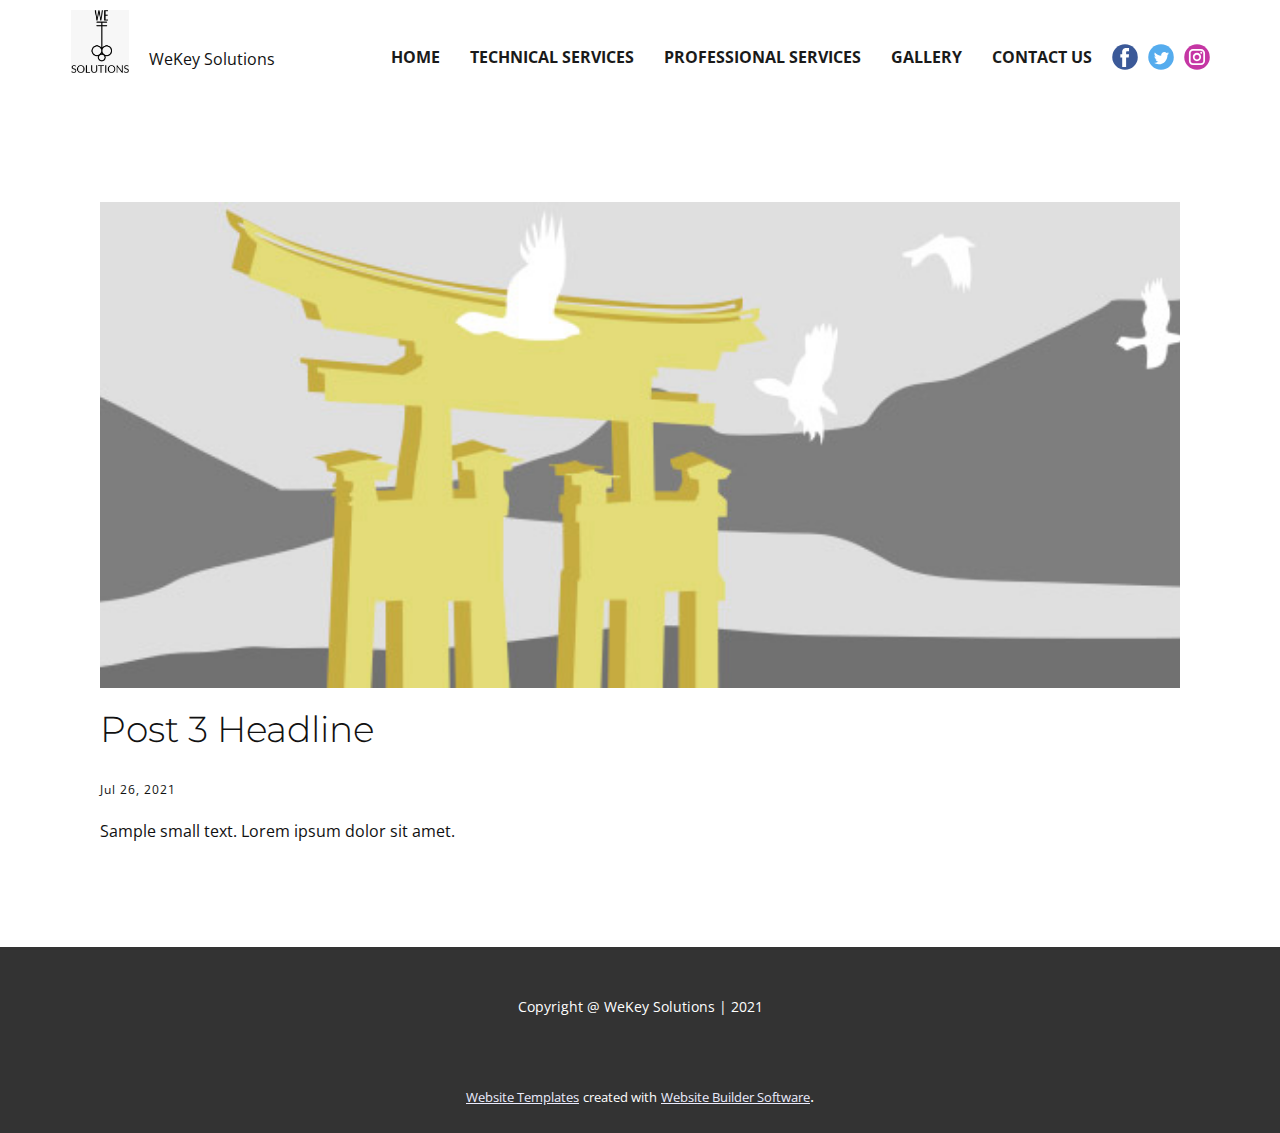
<file: blog/post-2.html>
<!doctype html>
<html style="font-size: 16px;"><head>
    <meta name="viewport" content="width=device-width, initial-scale=1.0">
    <meta charset="utf-8">
    <meta name="keywords" content="Post 1 Headline">
    <meta name="description" content="">
    <meta name="page_type" content="np-template-header-footer-from-plugin">
    <title>Post 3 Headline</title>
    <link rel="stylesheet" href="../nicepage.css" media="screen">
<link rel="stylesheet" href="../Post-Template.css" media="screen">
    <script class="u-script" type="text/javascript" src="../jquery.js" defer=""></script>
    <script class="u-script" type="text/javascript" src="../nicepage.js" defer=""></script>
    <meta name="generator" content="Nicepage 3.21.3, nicepage.com">
    <link id="u-theme-google-font" rel="stylesheet" href="https://fonts.googleapis.com/css?family=Montserrat:100,100i,200,200i,300,300i,400,400i,500,500i,600,600i,700,700i,800,800i,900,900i|Open+Sans:300,300i,400,400i,600,600i,700,700i,800,800i">
    
    
    <script type="application/ld+json">{
		"@context": "http://schema.org",
		"@type": "Organization",
		"name": "",
		"logo": "images/WhatsAppImage2021-05-13at9.55.54PM.jpeg",
		"sameAs": []
}</script>
    <meta name="theme-color" content="#4345e7">
    <meta property="og:title" content="Post Template">
    <meta property="og:type" content="website">
  </head>
  <body class="u-body"><header class="u-align-center-sm u-align-center-xs u-clearfix u-header u-sticky-86bf u-header" id="sec-3cd6"><div class="u-clearfix u-sheet u-sheet-1">
        <a href="../Home.html" data-page-id="2377427747" class="u-image u-logo u-image-1" data-image-width="409" data-image-height="443" title="Home">
          <img src="../images/WhatsAppImage2021-05-13at9.55.54PM.jpeg" class="u-logo-image u-logo-image-1">
        </a>
        <div class="u-social-icons u-spacing-10 u-social-icons-1">
          <a class="u-social-url" title="facebook" target="_blank" href=""><span class="u-icon u-social-facebook u-social-icon u-icon-1"><svg class="u-svg-link" preserveAspectRatio="xMidYMin slice" viewBox="0 0 112 112" style=""><use xmlns:xlink="http://www.w3.org/1999/xlink" xlink:href="#svg-c2c3"></use></svg><svg class="u-svg-content" viewBox="0 0 112 112" x="0" y="0" id="svg-c2c3"><circle fill="currentColor" cx="56.1" cy="56.1" r="55"></circle><path fill="#FFFFFF" d="M73.5,31.6h-9.1c-1.4,0-3.6,0.8-3.6,3.9v8.5h12.6L72,58.3H60.8v40.8H43.9V58.3h-8V43.9h8v-9.2
            c0-6.7,3.1-17,17-17h12.5v13.9H73.5z"></path></svg></span>
          </a>
          <a class="u-social-url" title="twitter" target="_blank" href=""><span class="u-icon u-social-icon u-social-twitter u-icon-2"><svg class="u-svg-link" preserveAspectRatio="xMidYMin slice" viewBox="0 0 112 112" style=""><use xmlns:xlink="http://www.w3.org/1999/xlink" xlink:href="#svg-7161"></use></svg><svg class="u-svg-content" viewBox="0 0 112 112" x="0" y="0" id="svg-7161"><circle fill="currentColor" class="st0" cx="56.1" cy="56.1" r="55"></circle><path fill="#FFFFFF" d="M83.8,47.3c0,0.6,0,1.2,0,1.7c0,17.7-13.5,38.2-38.2,38.2C38,87.2,31,85,25,81.2c1,0.1,2.1,0.2,3.2,0.2
            c6.3,0,12.1-2.1,16.7-5.7c-5.9-0.1-10.8-4-12.5-9.3c0.8,0.2,1.7,0.2,2.5,0.2c1.2,0,2.4-0.2,3.5-0.5c-6.1-1.2-10.8-6.7-10.8-13.1
            c0-0.1,0-0.1,0-0.2c1.8,1,3.9,1.6,6.1,1.7c-3.6-2.4-6-6.5-6-11.2c0-2.5,0.7-4.8,1.8-6.7c6.6,8.1,16.5,13.5,27.6,14
            c-0.2-1-0.3-2-0.3-3.1c0-7.4,6-13.4,13.4-13.4c3.9,0,7.3,1.6,9.8,4.2c3.1-0.6,5.9-1.7,8.5-3.3c-1,3.1-3.1,5.8-5.9,7.4
            c2.7-0.3,5.3-1,7.7-2.1C88.7,43,86.4,45.4,83.8,47.3z"></path></svg></span>
          </a>
          <a class="u-social-url" title="instagram" target="_blank" href=""><span class="u-icon u-social-icon u-social-instagram u-icon-3"><svg class="u-svg-link" preserveAspectRatio="xMidYMin slice" viewBox="0 0 112 112" style=""><use xmlns:xlink="http://www.w3.org/1999/xlink" xlink:href="#svg-712e"></use></svg><svg class="u-svg-content" viewBox="0 0 112 112" x="0" y="0" id="svg-712e"><circle fill="currentColor" cx="56.1" cy="56.1" r="55"></circle><path fill="#FFFFFF" d="M55.9,38.2c-9.9,0-17.9,8-17.9,17.9C38,66,46,74,55.9,74c9.9,0,17.9-8,17.9-17.9C73.8,46.2,65.8,38.2,55.9,38.2
            z M55.9,66.4c-5.7,0-10.3-4.6-10.3-10.3c-0.1-5.7,4.6-10.3,10.3-10.3c5.7,0,10.3,4.6,10.3,10.3C66.2,61.8,61.6,66.4,55.9,66.4z"></path><path fill="#FFFFFF" d="M74.3,33.5c-2.3,0-4.2,1.9-4.2,4.2s1.9,4.2,4.2,4.2s4.2-1.9,4.2-4.2S76.6,33.5,74.3,33.5z"></path><path fill="#FFFFFF" d="M73.1,21.3H38.6c-9.7,0-17.5,7.9-17.5,17.5v34.5c0,9.7,7.9,17.6,17.5,17.6h34.5c9.7,0,17.5-7.9,17.5-17.5V38.8
            C90.6,29.1,82.7,21.3,73.1,21.3z M83,73.3c0,5.5-4.5,9.9-9.9,9.9H38.6c-5.5,0-9.9-4.5-9.9-9.9V38.8c0-5.5,4.5-9.9,9.9-9.9h34.5
            c5.5,0,9.9,4.5,9.9,9.9V73.3z"></path></svg></span>
          </a>
        </div>
        <nav class="u-align-left u-menu u-menu-dropdown u-offcanvas u-menu-1">
          <div class="menu-collapse" style="font-size: 1rem; letter-spacing: 0px; font-weight: 700; text-transform: uppercase;">
            <a class="u-button-style u-custom-active-border-color u-custom-border u-custom-border-color u-custom-borders u-custom-hover-border-color u-custom-padding-bottom u-custom-text-active-color u-custom-text-color u-custom-text-hover-color u-custom-top-bottom-menu-spacing u-nav-link" href="#" style="padding: 1px 0px; font-size: calc(1em + 2px);">
              <svg class="u-svg-link" preserveAspectRatio="xMidYMin slice" viewBox="0 0 302 302" style=""><use xmlns:xlink="http://www.w3.org/1999/xlink" xlink:href="#svg-8a8f"></use></svg>
              <svg xmlns="http://www.w3.org/2000/svg" xmlns:xlink="http://www.w3.org/1999/xlink" version="1.1" id="svg-8a8f" x="0px" y="0px" viewBox="0 0 302 302" style="enable-background:new 0 0 302 302;" xml:space="preserve" class="u-svg-content"><g><rect y="36" width="302" height="30"></rect><rect y="236" width="302" height="30"></rect><rect y="136" width="302" height="30"></rect>
</g><g></g><g></g><g></g><g></g><g></g><g></g><g></g><g></g><g></g><g></g><g></g><g></g><g></g><g></g><g></g></svg>
            </a>
          </div>
          <div class="u-custom-menu u-nav-container">
            <ul class="u-nav u-spacing-30 u-unstyled u-nav-1"><li class="u-nav-item"><a class="u-border-2 u-border-active-grey-90 u-border-hover-grey-50 u-border-no-left u-border-no-right u-border-no-top u-button-style u-nav-link u-text-active-grey-90 u-text-grey-90 u-text-hover-grey-90" href="../Home.html#carousel_f6ab" data-page-id="2377427747" style="padding: 10px 0px;">Home</a>
</li><li class="u-nav-item"><a class="u-border-2 u-border-active-grey-90 u-border-hover-grey-50 u-border-no-left u-border-no-right u-border-no-top u-button-style u-nav-link u-text-active-grey-90 u-text-grey-90 u-text-hover-grey-90" href="../Home.html#sec-b7e0" data-page-id="2377427747" style="padding: 10px 0px;">Technical Services</a>
</li><li class="u-nav-item"><a class="u-border-2 u-border-active-grey-90 u-border-hover-grey-50 u-border-no-left u-border-no-right u-border-no-top u-button-style u-nav-link u-text-active-grey-90 u-text-grey-90 u-text-hover-grey-90" href="../Home.html#sec-2809" data-page-id="2377427747" style="padding: 10px 0px;">Professional Services</a>
</li><li class="u-nav-item"><a class="u-border-2 u-border-active-grey-90 u-border-hover-grey-50 u-border-no-left u-border-no-right u-border-no-top u-button-style u-nav-link u-text-active-grey-90 u-text-grey-90 u-text-hover-grey-90" href="../Page-1.html" style="padding: 10px 0px;">Gallery</a>
</li><li class="u-nav-item"><a class="u-border-2 u-border-active-grey-90 u-border-hover-grey-50 u-border-no-left u-border-no-right u-border-no-top u-button-style u-nav-link u-text-active-grey-90 u-text-grey-90 u-text-hover-grey-90" href="../Home.html#carousel_1ee2" data-page-id="2377427747" style="padding: 10px 0px;">Contact Us</a>
</li></ul>
          </div>
          <div class="u-custom-menu u-nav-container-collapse">
            <div class="u-align-center u-black u-container-style u-inner-container-layout u-opacity u-opacity-95 u-sidenav">
              <div class="u-sidenav-overflow">
                <div class="u-menu-close"></div>
                <ul class="u-align-center u-nav u-popupmenu-items u-unstyled u-nav-2"><li class="u-nav-item"><a class="u-button-style u-nav-link" href="../Home.html#carousel_f6ab" data-page-id="2377427747">Home</a>
</li><li class="u-nav-item"><a class="u-button-style u-nav-link" href="../Home.html#sec-b7e0" data-page-id="2377427747">Technical Services</a>
</li><li class="u-nav-item"><a class="u-button-style u-nav-link" href="../Home.html#sec-2809" data-page-id="2377427747">Professional Services</a>
</li><li class="u-nav-item"><a class="u-button-style u-nav-link" href="../Page-1.html">Gallery</a>
</li><li class="u-nav-item"><a class="u-button-style u-nav-link" href="../Home.html#carousel_1ee2" data-page-id="2377427747">Contact Us</a>
</li></ul>
              </div>
            </div>
            <div class="u-black u-menu-overlay u-opacity u-opacity-70"></div>
          </div>
        </nav>
        <p class="u-text u-text-default u-text-1">WeKey Solutions</p>
      </div></header>
    <section class="u-align-center u-clearfix u-section-1" id="sec-05a0">
      <div class="u-clearfix u-sheet u-valign-middle-md u-valign-middle-sm u-valign-middle-xs u-sheet-1"><!--post_details--><!--post_details_options_json--><!--{"source":""}--><!--/post_details_options_json--><!--blog_post-->
        <div class="u-container-style u-expanded-width u-post-details u-post-details-1">
          <div class="u-container-layout u-valign-middle u-container-layout-1"><!--blog_post_image-->
            <img alt="" class="u-blog-control u-expanded-width u-image u-image-default u-image-1" src="[data-uri]"><!--/blog_post_image--><!--blog_post_header-->
            <h2 class="u-blog-control u-text u-text-1">Post 3 Headline</h2><!--/blog_post_header--><!--blog_post_metadata-->
            <div class="u-blog-control u-metadata u-metadata-1"><!--blog_post_metadata_date-->
              <span class="u-meta-date u-meta-icon">Jul 26, 2021</span><!--/blog_post_metadata_date--><!--blog_post_metadata_category-->
              <!--/blog_post_metadata_category--><!--blog_post_metadata_comments-->
              <!--/blog_post_metadata_comments-->
            </div><!--/blog_post_metadata--><!--blog_post_content-->
            <div class="u-align-justify u-blog-control u-post-content u-text u-text-2 fr-view">
  Sample small text. Lorem ipsum dolor sit amet.
  </div><!--/blog_post_content-->
          </div>
        </div><!--/blog_post--><!--/post_details-->
      </div>
    </section>
    
    
    <footer class="u-align-center u-clearfix u-footer u-grey-80 u-footer" id="sec-f456"><div class="u-clearfix u-sheet u-sheet-1">
        <p class="u-small-text u-text u-text-variant u-text-1">Copyright @ WeKey Solutions | 2021</p>
      </div></footer>
    <section class="u-backlink u-clearfix u-grey-80">
      <a class="u-link" href="https://nicepage.com/website-templates" target="_blank">
        <span>Website Templates</span>
      </a>
      <p class="u-text">
        <span>created with</span>
      </p>
      <a class="u-link" href="https://nicepage.com/" target="_blank">
        <span>Website Builder Software</span>
      </a>. 
    </section>
  
</body></html>
</file>
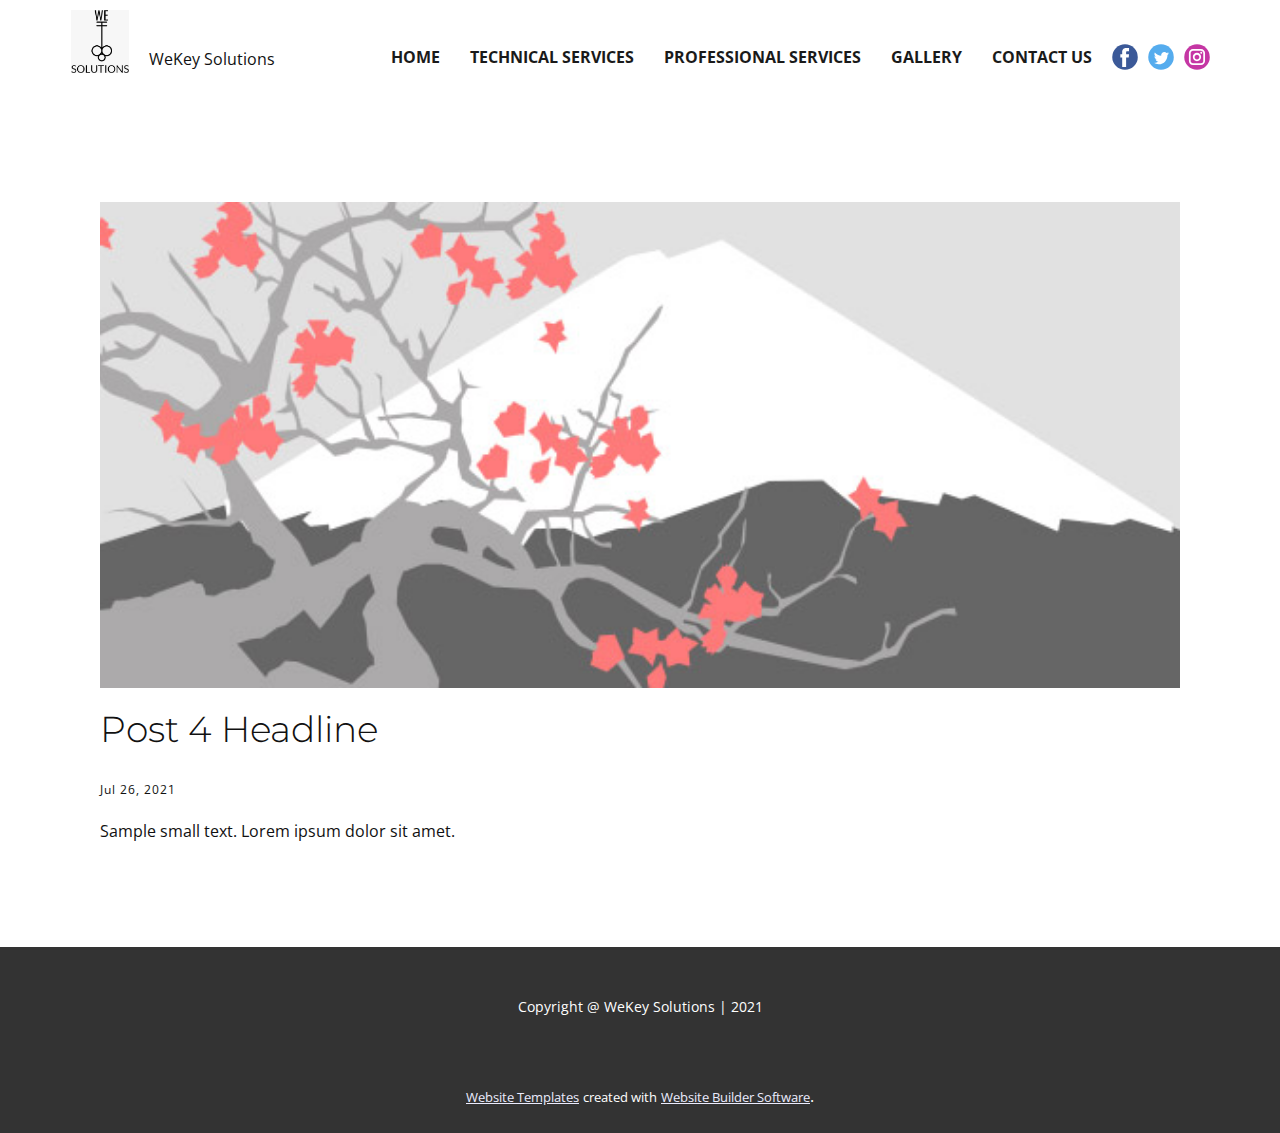
<file: blog/post-3.html>
<!doctype html>
<html style="font-size: 16px;"><head>
    <meta name="viewport" content="width=device-width, initial-scale=1.0">
    <meta charset="utf-8">
    <meta name="keywords" content="Post 1 Headline">
    <meta name="description" content="">
    <meta name="page_type" content="np-template-header-footer-from-plugin">
    <title>Post 4 Headline</title>
    <link rel="stylesheet" href="../nicepage.css" media="screen">
<link rel="stylesheet" href="../Post-Template.css" media="screen">
    <script class="u-script" type="text/javascript" src="../jquery.js" defer=""></script>
    <script class="u-script" type="text/javascript" src="../nicepage.js" defer=""></script>
    <meta name="generator" content="Nicepage 3.21.3, nicepage.com">
    <link id="u-theme-google-font" rel="stylesheet" href="https://fonts.googleapis.com/css?family=Montserrat:100,100i,200,200i,300,300i,400,400i,500,500i,600,600i,700,700i,800,800i,900,900i|Open+Sans:300,300i,400,400i,600,600i,700,700i,800,800i">
    
    
    <script type="application/ld+json">{
		"@context": "http://schema.org",
		"@type": "Organization",
		"name": "",
		"logo": "images/WhatsAppImage2021-05-13at9.55.54PM.jpeg",
		"sameAs": []
}</script>
    <meta name="theme-color" content="#4345e7">
    <meta property="og:title" content="Post Template">
    <meta property="og:type" content="website">
  </head>
  <body class="u-body"><header class="u-align-center-sm u-align-center-xs u-clearfix u-header u-sticky-86bf u-header" id="sec-3cd6"><div class="u-clearfix u-sheet u-sheet-1">
        <a href="../Home.html" data-page-id="2377427747" class="u-image u-logo u-image-1" data-image-width="409" data-image-height="443" title="Home">
          <img src="../images/WhatsAppImage2021-05-13at9.55.54PM.jpeg" class="u-logo-image u-logo-image-1">
        </a>
        <div class="u-social-icons u-spacing-10 u-social-icons-1">
          <a class="u-social-url" title="facebook" target="_blank" href=""><span class="u-icon u-social-facebook u-social-icon u-icon-1"><svg class="u-svg-link" preserveAspectRatio="xMidYMin slice" viewBox="0 0 112 112" style=""><use xmlns:xlink="http://www.w3.org/1999/xlink" xlink:href="#svg-c2c3"></use></svg><svg class="u-svg-content" viewBox="0 0 112 112" x="0" y="0" id="svg-c2c3"><circle fill="currentColor" cx="56.1" cy="56.1" r="55"></circle><path fill="#FFFFFF" d="M73.5,31.6h-9.1c-1.4,0-3.6,0.8-3.6,3.9v8.5h12.6L72,58.3H60.8v40.8H43.9V58.3h-8V43.9h8v-9.2
            c0-6.7,3.1-17,17-17h12.5v13.9H73.5z"></path></svg></span>
          </a>
          <a class="u-social-url" title="twitter" target="_blank" href=""><span class="u-icon u-social-icon u-social-twitter u-icon-2"><svg class="u-svg-link" preserveAspectRatio="xMidYMin slice" viewBox="0 0 112 112" style=""><use xmlns:xlink="http://www.w3.org/1999/xlink" xlink:href="#svg-7161"></use></svg><svg class="u-svg-content" viewBox="0 0 112 112" x="0" y="0" id="svg-7161"><circle fill="currentColor" class="st0" cx="56.1" cy="56.1" r="55"></circle><path fill="#FFFFFF" d="M83.8,47.3c0,0.6,0,1.2,0,1.7c0,17.7-13.5,38.2-38.2,38.2C38,87.2,31,85,25,81.2c1,0.1,2.1,0.2,3.2,0.2
            c6.3,0,12.1-2.1,16.7-5.7c-5.9-0.1-10.8-4-12.5-9.3c0.8,0.2,1.7,0.2,2.5,0.2c1.2,0,2.4-0.2,3.5-0.5c-6.1-1.2-10.8-6.7-10.8-13.1
            c0-0.1,0-0.1,0-0.2c1.8,1,3.9,1.6,6.1,1.7c-3.6-2.4-6-6.5-6-11.2c0-2.5,0.7-4.8,1.8-6.7c6.6,8.1,16.5,13.5,27.6,14
            c-0.2-1-0.3-2-0.3-3.1c0-7.4,6-13.4,13.4-13.4c3.9,0,7.3,1.6,9.8,4.2c3.1-0.6,5.9-1.7,8.5-3.3c-1,3.1-3.1,5.8-5.9,7.4
            c2.7-0.3,5.3-1,7.7-2.1C88.7,43,86.4,45.4,83.8,47.3z"></path></svg></span>
          </a>
          <a class="u-social-url" title="instagram" target="_blank" href=""><span class="u-icon u-social-icon u-social-instagram u-icon-3"><svg class="u-svg-link" preserveAspectRatio="xMidYMin slice" viewBox="0 0 112 112" style=""><use xmlns:xlink="http://www.w3.org/1999/xlink" xlink:href="#svg-712e"></use></svg><svg class="u-svg-content" viewBox="0 0 112 112" x="0" y="0" id="svg-712e"><circle fill="currentColor" cx="56.1" cy="56.1" r="55"></circle><path fill="#FFFFFF" d="M55.9,38.2c-9.9,0-17.9,8-17.9,17.9C38,66,46,74,55.9,74c9.9,0,17.9-8,17.9-17.9C73.8,46.2,65.8,38.2,55.9,38.2
            z M55.9,66.4c-5.7,0-10.3-4.6-10.3-10.3c-0.1-5.7,4.6-10.3,10.3-10.3c5.7,0,10.3,4.6,10.3,10.3C66.2,61.8,61.6,66.4,55.9,66.4z"></path><path fill="#FFFFFF" d="M74.3,33.5c-2.3,0-4.2,1.9-4.2,4.2s1.9,4.2,4.2,4.2s4.2-1.9,4.2-4.2S76.6,33.5,74.3,33.5z"></path><path fill="#FFFFFF" d="M73.1,21.3H38.6c-9.7,0-17.5,7.9-17.5,17.5v34.5c0,9.7,7.9,17.6,17.5,17.6h34.5c9.7,0,17.5-7.9,17.5-17.5V38.8
            C90.6,29.1,82.7,21.3,73.1,21.3z M83,73.3c0,5.5-4.5,9.9-9.9,9.9H38.6c-5.5,0-9.9-4.5-9.9-9.9V38.8c0-5.5,4.5-9.9,9.9-9.9h34.5
            c5.5,0,9.9,4.5,9.9,9.9V73.3z"></path></svg></span>
          </a>
        </div>
        <nav class="u-align-left u-menu u-menu-dropdown u-offcanvas u-menu-1">
          <div class="menu-collapse" style="font-size: 1rem; letter-spacing: 0px; font-weight: 700; text-transform: uppercase;">
            <a class="u-button-style u-custom-active-border-color u-custom-border u-custom-border-color u-custom-borders u-custom-hover-border-color u-custom-padding-bottom u-custom-text-active-color u-custom-text-color u-custom-text-hover-color u-custom-top-bottom-menu-spacing u-nav-link" href="#" style="padding: 1px 0px; font-size: calc(1em + 2px);">
              <svg class="u-svg-link" preserveAspectRatio="xMidYMin slice" viewBox="0 0 302 302" style=""><use xmlns:xlink="http://www.w3.org/1999/xlink" xlink:href="#svg-8a8f"></use></svg>
              <svg xmlns="http://www.w3.org/2000/svg" xmlns:xlink="http://www.w3.org/1999/xlink" version="1.1" id="svg-8a8f" x="0px" y="0px" viewBox="0 0 302 302" style="enable-background:new 0 0 302 302;" xml:space="preserve" class="u-svg-content"><g><rect y="36" width="302" height="30"></rect><rect y="236" width="302" height="30"></rect><rect y="136" width="302" height="30"></rect>
</g><g></g><g></g><g></g><g></g><g></g><g></g><g></g><g></g><g></g><g></g><g></g><g></g><g></g><g></g><g></g></svg>
            </a>
          </div>
          <div class="u-custom-menu u-nav-container">
            <ul class="u-nav u-spacing-30 u-unstyled u-nav-1"><li class="u-nav-item"><a class="u-border-2 u-border-active-grey-90 u-border-hover-grey-50 u-border-no-left u-border-no-right u-border-no-top u-button-style u-nav-link u-text-active-grey-90 u-text-grey-90 u-text-hover-grey-90" href="../Home.html#carousel_f6ab" data-page-id="2377427747" style="padding: 10px 0px;">Home</a>
</li><li class="u-nav-item"><a class="u-border-2 u-border-active-grey-90 u-border-hover-grey-50 u-border-no-left u-border-no-right u-border-no-top u-button-style u-nav-link u-text-active-grey-90 u-text-grey-90 u-text-hover-grey-90" href="../Home.html#sec-b7e0" data-page-id="2377427747" style="padding: 10px 0px;">Technical Services</a>
</li><li class="u-nav-item"><a class="u-border-2 u-border-active-grey-90 u-border-hover-grey-50 u-border-no-left u-border-no-right u-border-no-top u-button-style u-nav-link u-text-active-grey-90 u-text-grey-90 u-text-hover-grey-90" href="../Home.html#sec-2809" data-page-id="2377427747" style="padding: 10px 0px;">Professional Services</a>
</li><li class="u-nav-item"><a class="u-border-2 u-border-active-grey-90 u-border-hover-grey-50 u-border-no-left u-border-no-right u-border-no-top u-button-style u-nav-link u-text-active-grey-90 u-text-grey-90 u-text-hover-grey-90" href="../Page-1.html" style="padding: 10px 0px;">Gallery</a>
</li><li class="u-nav-item"><a class="u-border-2 u-border-active-grey-90 u-border-hover-grey-50 u-border-no-left u-border-no-right u-border-no-top u-button-style u-nav-link u-text-active-grey-90 u-text-grey-90 u-text-hover-grey-90" href="../Home.html#carousel_1ee2" data-page-id="2377427747" style="padding: 10px 0px;">Contact Us</a>
</li></ul>
          </div>
          <div class="u-custom-menu u-nav-container-collapse">
            <div class="u-align-center u-black u-container-style u-inner-container-layout u-opacity u-opacity-95 u-sidenav">
              <div class="u-sidenav-overflow">
                <div class="u-menu-close"></div>
                <ul class="u-align-center u-nav u-popupmenu-items u-unstyled u-nav-2"><li class="u-nav-item"><a class="u-button-style u-nav-link" href="../Home.html#carousel_f6ab" data-page-id="2377427747">Home</a>
</li><li class="u-nav-item"><a class="u-button-style u-nav-link" href="../Home.html#sec-b7e0" data-page-id="2377427747">Technical Services</a>
</li><li class="u-nav-item"><a class="u-button-style u-nav-link" href="../Home.html#sec-2809" data-page-id="2377427747">Professional Services</a>
</li><li class="u-nav-item"><a class="u-button-style u-nav-link" href="../Page-1.html">Gallery</a>
</li><li class="u-nav-item"><a class="u-button-style u-nav-link" href="../Home.html#carousel_1ee2" data-page-id="2377427747">Contact Us</a>
</li></ul>
              </div>
            </div>
            <div class="u-black u-menu-overlay u-opacity u-opacity-70"></div>
          </div>
        </nav>
        <p class="u-text u-text-default u-text-1">WeKey Solutions</p>
      </div></header>
    <section class="u-align-center u-clearfix u-section-1" id="sec-05a0">
      <div class="u-clearfix u-sheet u-valign-middle-md u-valign-middle-sm u-valign-middle-xs u-sheet-1"><!--post_details--><!--post_details_options_json--><!--{"source":""}--><!--/post_details_options_json--><!--blog_post-->
        <div class="u-container-style u-expanded-width u-post-details u-post-details-1">
          <div class="u-container-layout u-valign-middle u-container-layout-1"><!--blog_post_image-->
            <img alt="" class="u-blog-control u-expanded-width u-image u-image-default u-image-1" src="[data-uri]"><!--/blog_post_image--><!--blog_post_header-->
            <h2 class="u-blog-control u-text u-text-1">Post 4 Headline</h2><!--/blog_post_header--><!--blog_post_metadata-->
            <div class="u-blog-control u-metadata u-metadata-1"><!--blog_post_metadata_date-->
              <span class="u-meta-date u-meta-icon">Jul 26, 2021</span><!--/blog_post_metadata_date--><!--blog_post_metadata_category-->
              <!--/blog_post_metadata_category--><!--blog_post_metadata_comments-->
              <!--/blog_post_metadata_comments-->
            </div><!--/blog_post_metadata--><!--blog_post_content-->
            <div class="u-align-justify u-blog-control u-post-content u-text u-text-2 fr-view">
  Sample small text. Lorem ipsum dolor sit amet.
  </div><!--/blog_post_content-->
          </div>
        </div><!--/blog_post--><!--/post_details-->
      </div>
    </section>
    
    
    <footer class="u-align-center u-clearfix u-footer u-grey-80 u-footer" id="sec-f456"><div class="u-clearfix u-sheet u-sheet-1">
        <p class="u-small-text u-text u-text-variant u-text-1">Copyright @ WeKey Solutions | 2021</p>
      </div></footer>
    <section class="u-backlink u-clearfix u-grey-80">
      <a class="u-link" href="https://nicepage.com/website-templates" target="_blank">
        <span>Website Templates</span>
      </a>
      <p class="u-text">
        <span>created with</span>
      </p>
      <a class="u-link" href="https://nicepage.com/" target="_blank">
        <span>Website Builder Software</span>
      </a>. 
    </section>
  
</body></html>
</file>
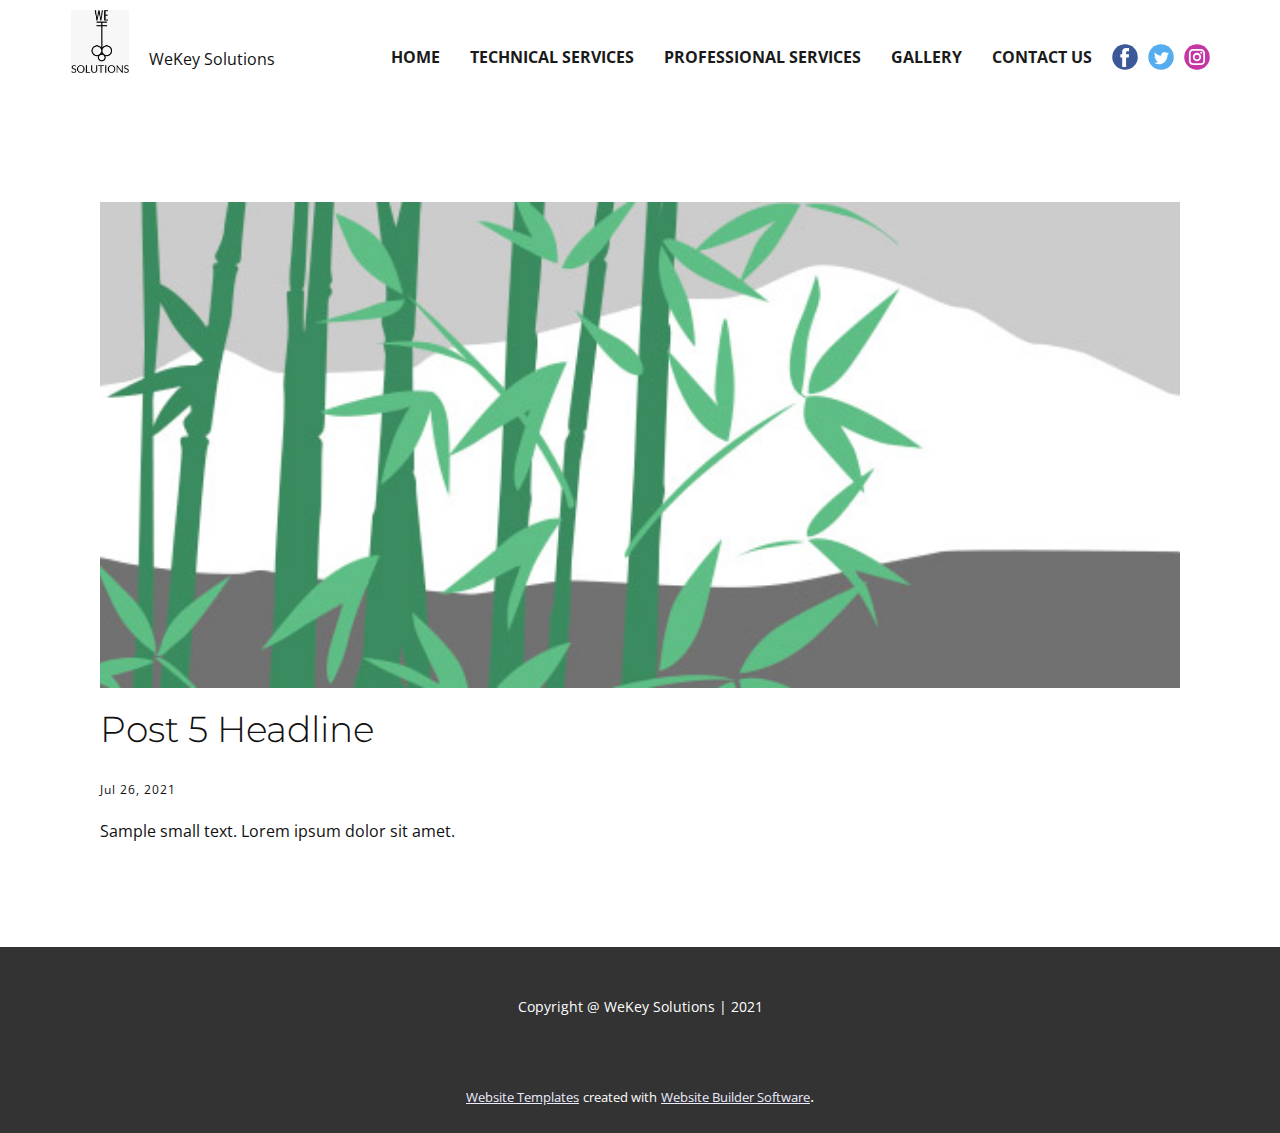
<file: blog/post-4.html>
<!doctype html>
<html style="font-size: 16px;"><head>
    <meta name="viewport" content="width=device-width, initial-scale=1.0">
    <meta charset="utf-8">
    <meta name="keywords" content="Post 1 Headline">
    <meta name="description" content="">
    <meta name="page_type" content="np-template-header-footer-from-plugin">
    <title>Post 5 Headline</title>
    <link rel="stylesheet" href="../nicepage.css" media="screen">
<link rel="stylesheet" href="../Post-Template.css" media="screen">
    <script class="u-script" type="text/javascript" src="../jquery.js" defer=""></script>
    <script class="u-script" type="text/javascript" src="../nicepage.js" defer=""></script>
    <meta name="generator" content="Nicepage 3.21.3, nicepage.com">
    <link id="u-theme-google-font" rel="stylesheet" href="https://fonts.googleapis.com/css?family=Montserrat:100,100i,200,200i,300,300i,400,400i,500,500i,600,600i,700,700i,800,800i,900,900i|Open+Sans:300,300i,400,400i,600,600i,700,700i,800,800i">
    
    
    <script type="application/ld+json">{
		"@context": "http://schema.org",
		"@type": "Organization",
		"name": "",
		"logo": "images/WhatsAppImage2021-05-13at9.55.54PM.jpeg",
		"sameAs": []
}</script>
    <meta name="theme-color" content="#4345e7">
    <meta property="og:title" content="Post Template">
    <meta property="og:type" content="website">
  </head>
  <body class="u-body"><header class="u-align-center-sm u-align-center-xs u-clearfix u-header u-sticky-86bf u-header" id="sec-3cd6"><div class="u-clearfix u-sheet u-sheet-1">
        <a href="../Home.html" data-page-id="2377427747" class="u-image u-logo u-image-1" data-image-width="409" data-image-height="443" title="Home">
          <img src="../images/WhatsAppImage2021-05-13at9.55.54PM.jpeg" class="u-logo-image u-logo-image-1">
        </a>
        <div class="u-social-icons u-spacing-10 u-social-icons-1">
          <a class="u-social-url" title="facebook" target="_blank" href=""><span class="u-icon u-social-facebook u-social-icon u-icon-1"><svg class="u-svg-link" preserveAspectRatio="xMidYMin slice" viewBox="0 0 112 112" style=""><use xmlns:xlink="http://www.w3.org/1999/xlink" xlink:href="#svg-c2c3"></use></svg><svg class="u-svg-content" viewBox="0 0 112 112" x="0" y="0" id="svg-c2c3"><circle fill="currentColor" cx="56.1" cy="56.1" r="55"></circle><path fill="#FFFFFF" d="M73.5,31.6h-9.1c-1.4,0-3.6,0.8-3.6,3.9v8.5h12.6L72,58.3H60.8v40.8H43.9V58.3h-8V43.9h8v-9.2
            c0-6.7,3.1-17,17-17h12.5v13.9H73.5z"></path></svg></span>
          </a>
          <a class="u-social-url" title="twitter" target="_blank" href=""><span class="u-icon u-social-icon u-social-twitter u-icon-2"><svg class="u-svg-link" preserveAspectRatio="xMidYMin slice" viewBox="0 0 112 112" style=""><use xmlns:xlink="http://www.w3.org/1999/xlink" xlink:href="#svg-7161"></use></svg><svg class="u-svg-content" viewBox="0 0 112 112" x="0" y="0" id="svg-7161"><circle fill="currentColor" class="st0" cx="56.1" cy="56.1" r="55"></circle><path fill="#FFFFFF" d="M83.8,47.3c0,0.6,0,1.2,0,1.7c0,17.7-13.5,38.2-38.2,38.2C38,87.2,31,85,25,81.2c1,0.1,2.1,0.2,3.2,0.2
            c6.3,0,12.1-2.1,16.7-5.7c-5.9-0.1-10.8-4-12.5-9.3c0.8,0.2,1.7,0.2,2.5,0.2c1.2,0,2.4-0.2,3.5-0.5c-6.1-1.2-10.8-6.7-10.8-13.1
            c0-0.1,0-0.1,0-0.2c1.8,1,3.9,1.6,6.1,1.7c-3.6-2.4-6-6.5-6-11.2c0-2.5,0.7-4.8,1.8-6.7c6.6,8.1,16.5,13.5,27.6,14
            c-0.2-1-0.3-2-0.3-3.1c0-7.4,6-13.4,13.4-13.4c3.9,0,7.3,1.6,9.8,4.2c3.1-0.6,5.9-1.7,8.5-3.3c-1,3.1-3.1,5.8-5.9,7.4
            c2.7-0.3,5.3-1,7.7-2.1C88.7,43,86.4,45.4,83.8,47.3z"></path></svg></span>
          </a>
          <a class="u-social-url" title="instagram" target="_blank" href=""><span class="u-icon u-social-icon u-social-instagram u-icon-3"><svg class="u-svg-link" preserveAspectRatio="xMidYMin slice" viewBox="0 0 112 112" style=""><use xmlns:xlink="http://www.w3.org/1999/xlink" xlink:href="#svg-712e"></use></svg><svg class="u-svg-content" viewBox="0 0 112 112" x="0" y="0" id="svg-712e"><circle fill="currentColor" cx="56.1" cy="56.1" r="55"></circle><path fill="#FFFFFF" d="M55.9,38.2c-9.9,0-17.9,8-17.9,17.9C38,66,46,74,55.9,74c9.9,0,17.9-8,17.9-17.9C73.8,46.2,65.8,38.2,55.9,38.2
            z M55.9,66.4c-5.7,0-10.3-4.6-10.3-10.3c-0.1-5.7,4.6-10.3,10.3-10.3c5.7,0,10.3,4.6,10.3,10.3C66.2,61.8,61.6,66.4,55.9,66.4z"></path><path fill="#FFFFFF" d="M74.3,33.5c-2.3,0-4.2,1.9-4.2,4.2s1.9,4.2,4.2,4.2s4.2-1.9,4.2-4.2S76.6,33.5,74.3,33.5z"></path><path fill="#FFFFFF" d="M73.1,21.3H38.6c-9.7,0-17.5,7.9-17.5,17.5v34.5c0,9.7,7.9,17.6,17.5,17.6h34.5c9.7,0,17.5-7.9,17.5-17.5V38.8
            C90.6,29.1,82.7,21.3,73.1,21.3z M83,73.3c0,5.5-4.5,9.9-9.9,9.9H38.6c-5.5,0-9.9-4.5-9.9-9.9V38.8c0-5.5,4.5-9.9,9.9-9.9h34.5
            c5.5,0,9.9,4.5,9.9,9.9V73.3z"></path></svg></span>
          </a>
        </div>
        <nav class="u-align-left u-menu u-menu-dropdown u-offcanvas u-menu-1">
          <div class="menu-collapse" style="font-size: 1rem; letter-spacing: 0px; font-weight: 700; text-transform: uppercase;">
            <a class="u-button-style u-custom-active-border-color u-custom-border u-custom-border-color u-custom-borders u-custom-hover-border-color u-custom-padding-bottom u-custom-text-active-color u-custom-text-color u-custom-text-hover-color u-custom-top-bottom-menu-spacing u-nav-link" href="#" style="padding: 1px 0px; font-size: calc(1em + 2px);">
              <svg class="u-svg-link" preserveAspectRatio="xMidYMin slice" viewBox="0 0 302 302" style=""><use xmlns:xlink="http://www.w3.org/1999/xlink" xlink:href="#svg-8a8f"></use></svg>
              <svg xmlns="http://www.w3.org/2000/svg" xmlns:xlink="http://www.w3.org/1999/xlink" version="1.1" id="svg-8a8f" x="0px" y="0px" viewBox="0 0 302 302" style="enable-background:new 0 0 302 302;" xml:space="preserve" class="u-svg-content"><g><rect y="36" width="302" height="30"></rect><rect y="236" width="302" height="30"></rect><rect y="136" width="302" height="30"></rect>
</g><g></g><g></g><g></g><g></g><g></g><g></g><g></g><g></g><g></g><g></g><g></g><g></g><g></g><g></g><g></g></svg>
            </a>
          </div>
          <div class="u-custom-menu u-nav-container">
            <ul class="u-nav u-spacing-30 u-unstyled u-nav-1"><li class="u-nav-item"><a class="u-border-2 u-border-active-grey-90 u-border-hover-grey-50 u-border-no-left u-border-no-right u-border-no-top u-button-style u-nav-link u-text-active-grey-90 u-text-grey-90 u-text-hover-grey-90" href="../Home.html#carousel_f6ab" data-page-id="2377427747" style="padding: 10px 0px;">Home</a>
</li><li class="u-nav-item"><a class="u-border-2 u-border-active-grey-90 u-border-hover-grey-50 u-border-no-left u-border-no-right u-border-no-top u-button-style u-nav-link u-text-active-grey-90 u-text-grey-90 u-text-hover-grey-90" href="../Home.html#sec-b7e0" data-page-id="2377427747" style="padding: 10px 0px;">Technical Services</a>
</li><li class="u-nav-item"><a class="u-border-2 u-border-active-grey-90 u-border-hover-grey-50 u-border-no-left u-border-no-right u-border-no-top u-button-style u-nav-link u-text-active-grey-90 u-text-grey-90 u-text-hover-grey-90" href="../Home.html#sec-2809" data-page-id="2377427747" style="padding: 10px 0px;">Professional Services</a>
</li><li class="u-nav-item"><a class="u-border-2 u-border-active-grey-90 u-border-hover-grey-50 u-border-no-left u-border-no-right u-border-no-top u-button-style u-nav-link u-text-active-grey-90 u-text-grey-90 u-text-hover-grey-90" href="../Page-1.html" style="padding: 10px 0px;">Gallery</a>
</li><li class="u-nav-item"><a class="u-border-2 u-border-active-grey-90 u-border-hover-grey-50 u-border-no-left u-border-no-right u-border-no-top u-button-style u-nav-link u-text-active-grey-90 u-text-grey-90 u-text-hover-grey-90" href="../Home.html#carousel_1ee2" data-page-id="2377427747" style="padding: 10px 0px;">Contact Us</a>
</li></ul>
          </div>
          <div class="u-custom-menu u-nav-container-collapse">
            <div class="u-align-center u-black u-container-style u-inner-container-layout u-opacity u-opacity-95 u-sidenav">
              <div class="u-sidenav-overflow">
                <div class="u-menu-close"></div>
                <ul class="u-align-center u-nav u-popupmenu-items u-unstyled u-nav-2"><li class="u-nav-item"><a class="u-button-style u-nav-link" href="../Home.html#carousel_f6ab" data-page-id="2377427747">Home</a>
</li><li class="u-nav-item"><a class="u-button-style u-nav-link" href="../Home.html#sec-b7e0" data-page-id="2377427747">Technical Services</a>
</li><li class="u-nav-item"><a class="u-button-style u-nav-link" href="../Home.html#sec-2809" data-page-id="2377427747">Professional Services</a>
</li><li class="u-nav-item"><a class="u-button-style u-nav-link" href="../Page-1.html">Gallery</a>
</li><li class="u-nav-item"><a class="u-button-style u-nav-link" href="../Home.html#carousel_1ee2" data-page-id="2377427747">Contact Us</a>
</li></ul>
              </div>
            </div>
            <div class="u-black u-menu-overlay u-opacity u-opacity-70"></div>
          </div>
        </nav>
        <p class="u-text u-text-default u-text-1">WeKey Solutions</p>
      </div></header>
    <section class="u-align-center u-clearfix u-section-1" id="sec-05a0">
      <div class="u-clearfix u-sheet u-valign-middle-md u-valign-middle-sm u-valign-middle-xs u-sheet-1"><!--post_details--><!--post_details_options_json--><!--{"source":""}--><!--/post_details_options_json--><!--blog_post-->
        <div class="u-container-style u-expanded-width u-post-details u-post-details-1">
          <div class="u-container-layout u-valign-middle u-container-layout-1"><!--blog_post_image-->
            <img alt="" class="u-blog-control u-expanded-width u-image u-image-default u-image-1" src="[data-uri]"><!--/blog_post_image--><!--blog_post_header-->
            <h2 class="u-blog-control u-text u-text-1">Post 5 Headline</h2><!--/blog_post_header--><!--blog_post_metadata-->
            <div class="u-blog-control u-metadata u-metadata-1"><!--blog_post_metadata_date-->
              <span class="u-meta-date u-meta-icon">Jul 26, 2021</span><!--/blog_post_metadata_date--><!--blog_post_metadata_category-->
              <!--/blog_post_metadata_category--><!--blog_post_metadata_comments-->
              <!--/blog_post_metadata_comments-->
            </div><!--/blog_post_metadata--><!--blog_post_content-->
            <div class="u-align-justify u-blog-control u-post-content u-text u-text-2 fr-view">
  Sample small text. Lorem ipsum dolor sit amet.
  </div><!--/blog_post_content-->
          </div>
        </div><!--/blog_post--><!--/post_details-->
      </div>
    </section>
    
    
    <footer class="u-align-center u-clearfix u-footer u-grey-80 u-footer" id="sec-f456"><div class="u-clearfix u-sheet u-sheet-1">
        <p class="u-small-text u-text u-text-variant u-text-1">Copyright @ WeKey Solutions | 2021</p>
      </div></footer>
    <section class="u-backlink u-clearfix u-grey-80">
      <a class="u-link" href="https://nicepage.com/website-templates" target="_blank">
        <span>Website Templates</span>
      </a>
      <p class="u-text">
        <span>created with</span>
      </p>
      <a class="u-link" href="https://nicepage.com/" target="_blank">
        <span>Website Builder Software</span>
      </a>. 
    </section>
  
</body></html>
</file>
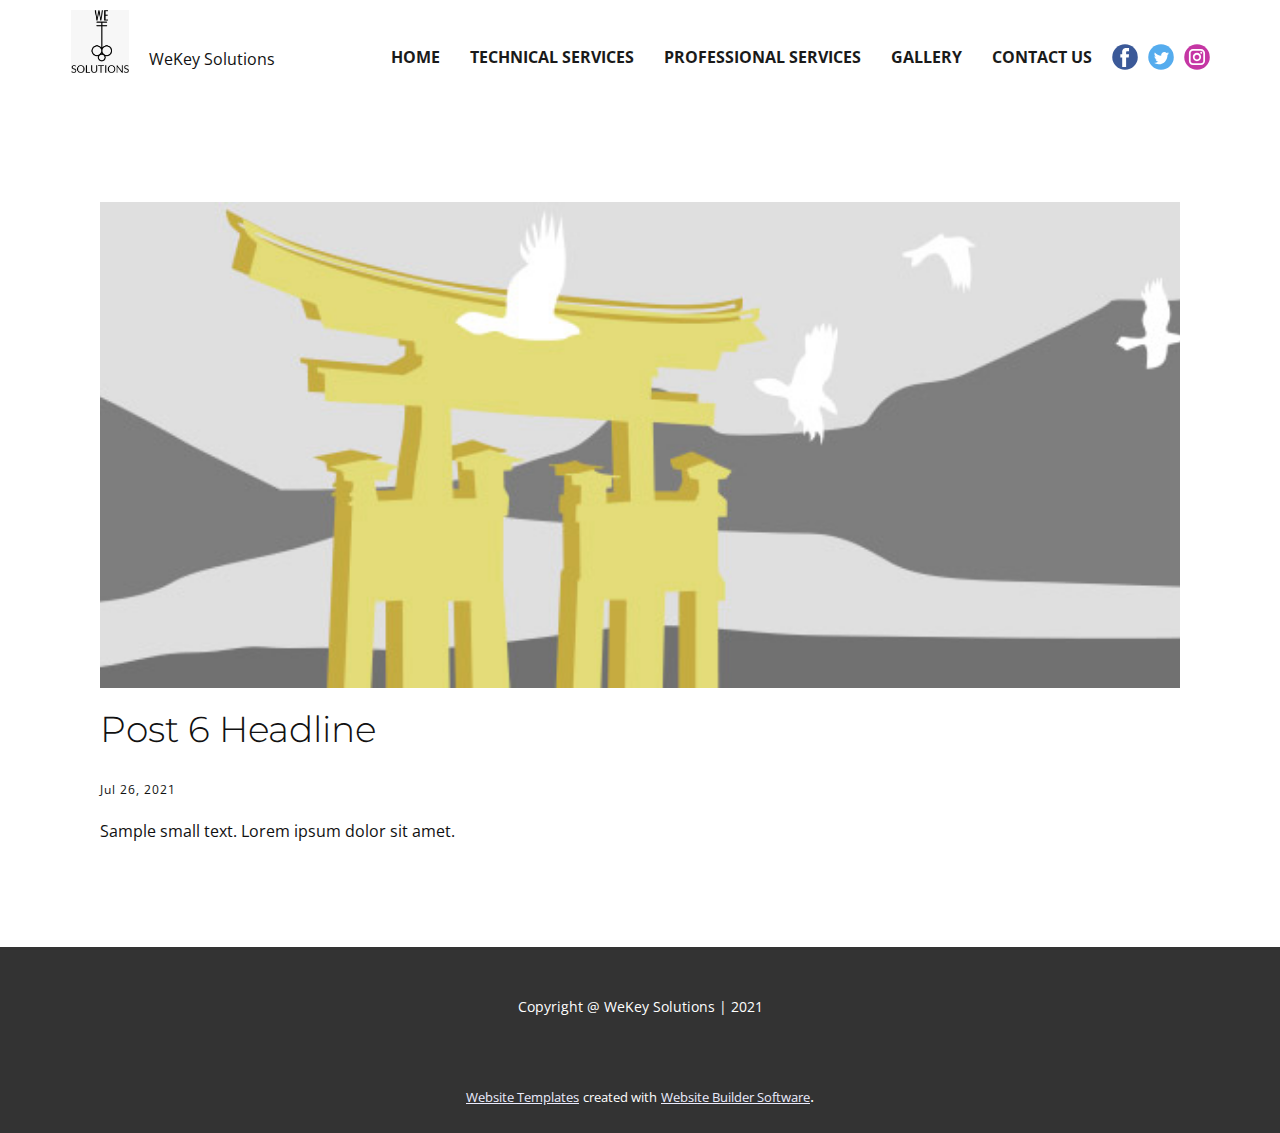
<file: blog/post-5.html>
<!doctype html>
<html style="font-size: 16px;"><head>
    <meta name="viewport" content="width=device-width, initial-scale=1.0">
    <meta charset="utf-8">
    <meta name="keywords" content="Post 1 Headline">
    <meta name="description" content="">
    <meta name="page_type" content="np-template-header-footer-from-plugin">
    <title>Post 6 Headline</title>
    <link rel="stylesheet" href="../nicepage.css" media="screen">
<link rel="stylesheet" href="../Post-Template.css" media="screen">
    <script class="u-script" type="text/javascript" src="../jquery.js" defer=""></script>
    <script class="u-script" type="text/javascript" src="../nicepage.js" defer=""></script>
    <meta name="generator" content="Nicepage 3.21.3, nicepage.com">
    <link id="u-theme-google-font" rel="stylesheet" href="https://fonts.googleapis.com/css?family=Montserrat:100,100i,200,200i,300,300i,400,400i,500,500i,600,600i,700,700i,800,800i,900,900i|Open+Sans:300,300i,400,400i,600,600i,700,700i,800,800i">
    
    
    <script type="application/ld+json">{
		"@context": "http://schema.org",
		"@type": "Organization",
		"name": "",
		"logo": "images/WhatsAppImage2021-05-13at9.55.54PM.jpeg",
		"sameAs": []
}</script>
    <meta name="theme-color" content="#4345e7">
    <meta property="og:title" content="Post Template">
    <meta property="og:type" content="website">
  </head>
  <body class="u-body"><header class="u-align-center-sm u-align-center-xs u-clearfix u-header u-sticky-86bf u-header" id="sec-3cd6"><div class="u-clearfix u-sheet u-sheet-1">
        <a href="../Home.html" data-page-id="2377427747" class="u-image u-logo u-image-1" data-image-width="409" data-image-height="443" title="Home">
          <img src="../images/WhatsAppImage2021-05-13at9.55.54PM.jpeg" class="u-logo-image u-logo-image-1">
        </a>
        <div class="u-social-icons u-spacing-10 u-social-icons-1">
          <a class="u-social-url" title="facebook" target="_blank" href=""><span class="u-icon u-social-facebook u-social-icon u-icon-1"><svg class="u-svg-link" preserveAspectRatio="xMidYMin slice" viewBox="0 0 112 112" style=""><use xmlns:xlink="http://www.w3.org/1999/xlink" xlink:href="#svg-c2c3"></use></svg><svg class="u-svg-content" viewBox="0 0 112 112" x="0" y="0" id="svg-c2c3"><circle fill="currentColor" cx="56.1" cy="56.1" r="55"></circle><path fill="#FFFFFF" d="M73.5,31.6h-9.1c-1.4,0-3.6,0.8-3.6,3.9v8.5h12.6L72,58.3H60.8v40.8H43.9V58.3h-8V43.9h8v-9.2
            c0-6.7,3.1-17,17-17h12.5v13.9H73.5z"></path></svg></span>
          </a>
          <a class="u-social-url" title="twitter" target="_blank" href=""><span class="u-icon u-social-icon u-social-twitter u-icon-2"><svg class="u-svg-link" preserveAspectRatio="xMidYMin slice" viewBox="0 0 112 112" style=""><use xmlns:xlink="http://www.w3.org/1999/xlink" xlink:href="#svg-7161"></use></svg><svg class="u-svg-content" viewBox="0 0 112 112" x="0" y="0" id="svg-7161"><circle fill="currentColor" class="st0" cx="56.1" cy="56.1" r="55"></circle><path fill="#FFFFFF" d="M83.8,47.3c0,0.6,0,1.2,0,1.7c0,17.7-13.5,38.2-38.2,38.2C38,87.2,31,85,25,81.2c1,0.1,2.1,0.2,3.2,0.2
            c6.3,0,12.1-2.1,16.7-5.7c-5.9-0.1-10.8-4-12.5-9.3c0.8,0.2,1.7,0.2,2.5,0.2c1.2,0,2.4-0.2,3.5-0.5c-6.1-1.2-10.8-6.7-10.8-13.1
            c0-0.1,0-0.1,0-0.2c1.8,1,3.9,1.6,6.1,1.7c-3.6-2.4-6-6.5-6-11.2c0-2.5,0.7-4.8,1.8-6.7c6.6,8.1,16.5,13.5,27.6,14
            c-0.2-1-0.3-2-0.3-3.1c0-7.4,6-13.4,13.4-13.4c3.9,0,7.3,1.6,9.8,4.2c3.1-0.6,5.9-1.7,8.5-3.3c-1,3.1-3.1,5.8-5.9,7.4
            c2.7-0.3,5.3-1,7.7-2.1C88.7,43,86.4,45.4,83.8,47.3z"></path></svg></span>
          </a>
          <a class="u-social-url" title="instagram" target="_blank" href=""><span class="u-icon u-social-icon u-social-instagram u-icon-3"><svg class="u-svg-link" preserveAspectRatio="xMidYMin slice" viewBox="0 0 112 112" style=""><use xmlns:xlink="http://www.w3.org/1999/xlink" xlink:href="#svg-712e"></use></svg><svg class="u-svg-content" viewBox="0 0 112 112" x="0" y="0" id="svg-712e"><circle fill="currentColor" cx="56.1" cy="56.1" r="55"></circle><path fill="#FFFFFF" d="M55.9,38.2c-9.9,0-17.9,8-17.9,17.9C38,66,46,74,55.9,74c9.9,0,17.9-8,17.9-17.9C73.8,46.2,65.8,38.2,55.9,38.2
            z M55.9,66.4c-5.7,0-10.3-4.6-10.3-10.3c-0.1-5.7,4.6-10.3,10.3-10.3c5.7,0,10.3,4.6,10.3,10.3C66.2,61.8,61.6,66.4,55.9,66.4z"></path><path fill="#FFFFFF" d="M74.3,33.5c-2.3,0-4.2,1.9-4.2,4.2s1.9,4.2,4.2,4.2s4.2-1.9,4.2-4.2S76.6,33.5,74.3,33.5z"></path><path fill="#FFFFFF" d="M73.1,21.3H38.6c-9.7,0-17.5,7.9-17.5,17.5v34.5c0,9.7,7.9,17.6,17.5,17.6h34.5c9.7,0,17.5-7.9,17.5-17.5V38.8
            C90.6,29.1,82.7,21.3,73.1,21.3z M83,73.3c0,5.5-4.5,9.9-9.9,9.9H38.6c-5.5,0-9.9-4.5-9.9-9.9V38.8c0-5.5,4.5-9.9,9.9-9.9h34.5
            c5.5,0,9.9,4.5,9.9,9.9V73.3z"></path></svg></span>
          </a>
        </div>
        <nav class="u-align-left u-menu u-menu-dropdown u-offcanvas u-menu-1">
          <div class="menu-collapse" style="font-size: 1rem; letter-spacing: 0px; font-weight: 700; text-transform: uppercase;">
            <a class="u-button-style u-custom-active-border-color u-custom-border u-custom-border-color u-custom-borders u-custom-hover-border-color u-custom-padding-bottom u-custom-text-active-color u-custom-text-color u-custom-text-hover-color u-custom-top-bottom-menu-spacing u-nav-link" href="#" style="padding: 1px 0px; font-size: calc(1em + 2px);">
              <svg class="u-svg-link" preserveAspectRatio="xMidYMin slice" viewBox="0 0 302 302" style=""><use xmlns:xlink="http://www.w3.org/1999/xlink" xlink:href="#svg-8a8f"></use></svg>
              <svg xmlns="http://www.w3.org/2000/svg" xmlns:xlink="http://www.w3.org/1999/xlink" version="1.1" id="svg-8a8f" x="0px" y="0px" viewBox="0 0 302 302" style="enable-background:new 0 0 302 302;" xml:space="preserve" class="u-svg-content"><g><rect y="36" width="302" height="30"></rect><rect y="236" width="302" height="30"></rect><rect y="136" width="302" height="30"></rect>
</g><g></g><g></g><g></g><g></g><g></g><g></g><g></g><g></g><g></g><g></g><g></g><g></g><g></g><g></g><g></g></svg>
            </a>
          </div>
          <div class="u-custom-menu u-nav-container">
            <ul class="u-nav u-spacing-30 u-unstyled u-nav-1"><li class="u-nav-item"><a class="u-border-2 u-border-active-grey-90 u-border-hover-grey-50 u-border-no-left u-border-no-right u-border-no-top u-button-style u-nav-link u-text-active-grey-90 u-text-grey-90 u-text-hover-grey-90" href="../Home.html#carousel_f6ab" data-page-id="2377427747" style="padding: 10px 0px;">Home</a>
</li><li class="u-nav-item"><a class="u-border-2 u-border-active-grey-90 u-border-hover-grey-50 u-border-no-left u-border-no-right u-border-no-top u-button-style u-nav-link u-text-active-grey-90 u-text-grey-90 u-text-hover-grey-90" href="../Home.html#sec-b7e0" data-page-id="2377427747" style="padding: 10px 0px;">Technical Services</a>
</li><li class="u-nav-item"><a class="u-border-2 u-border-active-grey-90 u-border-hover-grey-50 u-border-no-left u-border-no-right u-border-no-top u-button-style u-nav-link u-text-active-grey-90 u-text-grey-90 u-text-hover-grey-90" href="../Home.html#sec-2809" data-page-id="2377427747" style="padding: 10px 0px;">Professional Services</a>
</li><li class="u-nav-item"><a class="u-border-2 u-border-active-grey-90 u-border-hover-grey-50 u-border-no-left u-border-no-right u-border-no-top u-button-style u-nav-link u-text-active-grey-90 u-text-grey-90 u-text-hover-grey-90" href="../Page-1.html" style="padding: 10px 0px;">Gallery</a>
</li><li class="u-nav-item"><a class="u-border-2 u-border-active-grey-90 u-border-hover-grey-50 u-border-no-left u-border-no-right u-border-no-top u-button-style u-nav-link u-text-active-grey-90 u-text-grey-90 u-text-hover-grey-90" href="../Home.html#carousel_1ee2" data-page-id="2377427747" style="padding: 10px 0px;">Contact Us</a>
</li></ul>
          </div>
          <div class="u-custom-menu u-nav-container-collapse">
            <div class="u-align-center u-black u-container-style u-inner-container-layout u-opacity u-opacity-95 u-sidenav">
              <div class="u-sidenav-overflow">
                <div class="u-menu-close"></div>
                <ul class="u-align-center u-nav u-popupmenu-items u-unstyled u-nav-2"><li class="u-nav-item"><a class="u-button-style u-nav-link" href="../Home.html#carousel_f6ab" data-page-id="2377427747">Home</a>
</li><li class="u-nav-item"><a class="u-button-style u-nav-link" href="../Home.html#sec-b7e0" data-page-id="2377427747">Technical Services</a>
</li><li class="u-nav-item"><a class="u-button-style u-nav-link" href="../Home.html#sec-2809" data-page-id="2377427747">Professional Services</a>
</li><li class="u-nav-item"><a class="u-button-style u-nav-link" href="../Page-1.html">Gallery</a>
</li><li class="u-nav-item"><a class="u-button-style u-nav-link" href="../Home.html#carousel_1ee2" data-page-id="2377427747">Contact Us</a>
</li></ul>
              </div>
            </div>
            <div class="u-black u-menu-overlay u-opacity u-opacity-70"></div>
          </div>
        </nav>
        <p class="u-text u-text-default u-text-1">WeKey Solutions</p>
      </div></header>
    <section class="u-align-center u-clearfix u-section-1" id="sec-05a0">
      <div class="u-clearfix u-sheet u-valign-middle-md u-valign-middle-sm u-valign-middle-xs u-sheet-1"><!--post_details--><!--post_details_options_json--><!--{"source":""}--><!--/post_details_options_json--><!--blog_post-->
        <div class="u-container-style u-expanded-width u-post-details u-post-details-1">
          <div class="u-container-layout u-valign-middle u-container-layout-1"><!--blog_post_image-->
            <img alt="" class="u-blog-control u-expanded-width u-image u-image-default u-image-1" src="[data-uri]"><!--/blog_post_image--><!--blog_post_header-->
            <h2 class="u-blog-control u-text u-text-1">Post 6 Headline</h2><!--/blog_post_header--><!--blog_post_metadata-->
            <div class="u-blog-control u-metadata u-metadata-1"><!--blog_post_metadata_date-->
              <span class="u-meta-date u-meta-icon">Jul 26, 2021</span><!--/blog_post_metadata_date--><!--blog_post_metadata_category-->
              <!--/blog_post_metadata_category--><!--blog_post_metadata_comments-->
              <!--/blog_post_metadata_comments-->
            </div><!--/blog_post_metadata--><!--blog_post_content-->
            <div class="u-align-justify u-blog-control u-post-content u-text u-text-2 fr-view">
  Sample small text. Lorem ipsum dolor sit amet.
  </div><!--/blog_post_content-->
          </div>
        </div><!--/blog_post--><!--/post_details-->
      </div>
    </section>
    
    
    <footer class="u-align-center u-clearfix u-footer u-grey-80 u-footer" id="sec-f456"><div class="u-clearfix u-sheet u-sheet-1">
        <p class="u-small-text u-text u-text-variant u-text-1">Copyright @ WeKey Solutions | 2021</p>
      </div></footer>
    <section class="u-backlink u-clearfix u-grey-80">
      <a class="u-link" href="https://nicepage.com/website-templates" target="_blank">
        <span>Website Templates</span>
      </a>
      <p class="u-text">
        <span>created with</span>
      </p>
      <a class="u-link" href="https://nicepage.com/" target="_blank">
        <span>Website Builder Software</span>
      </a>. 
    </section>
  
</body></html>
</file>
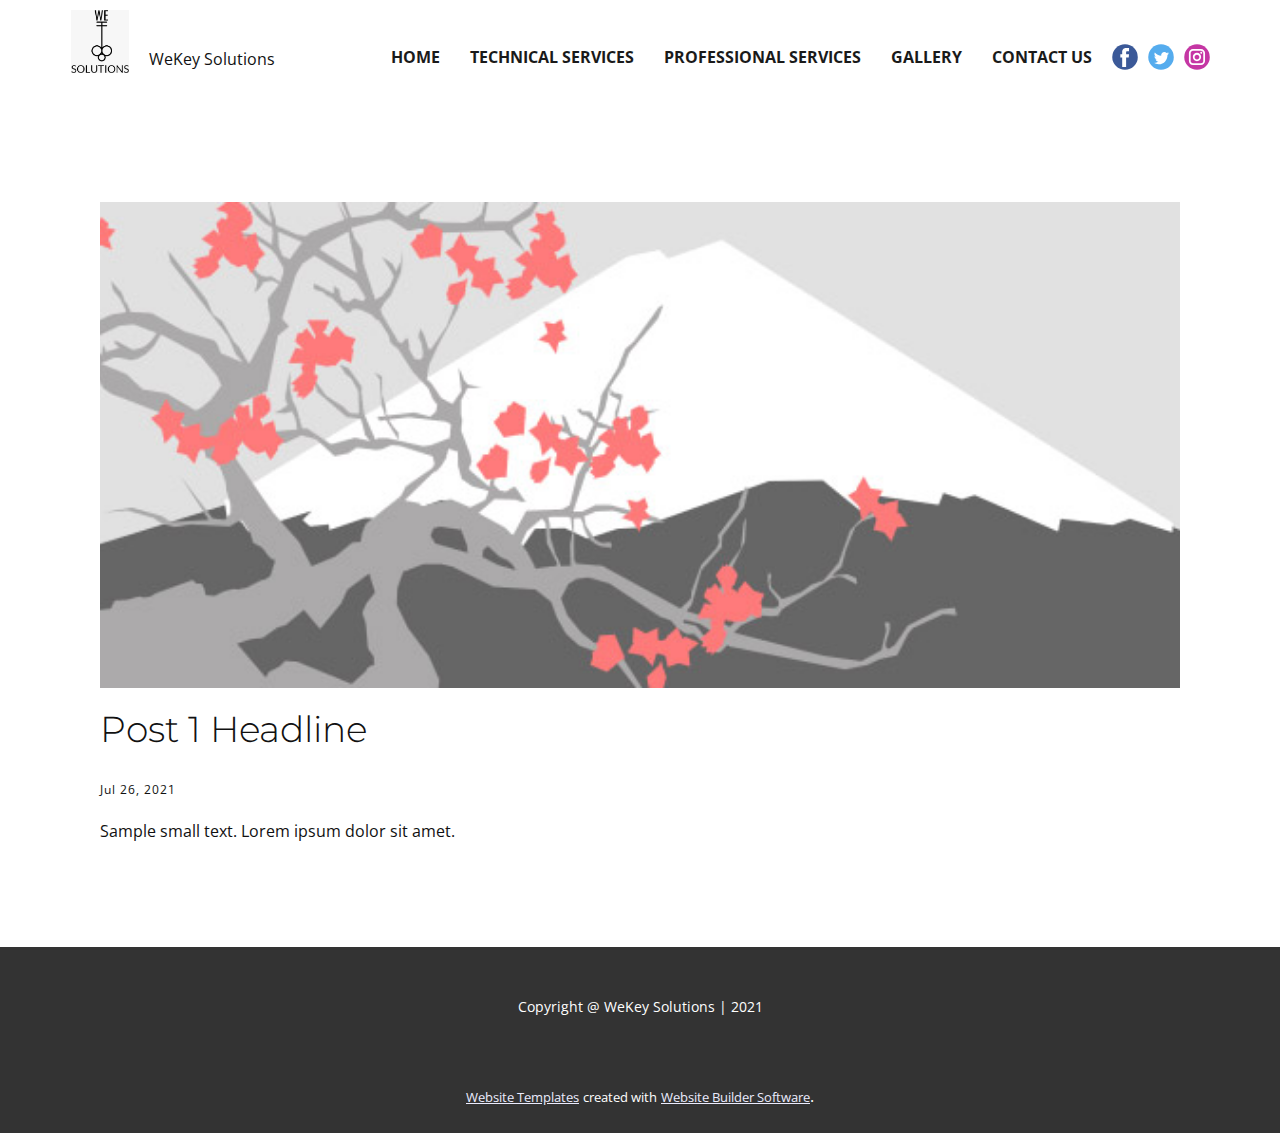
<file: blog/post.html>
<!doctype html>
<html style="font-size: 16px;"><head>
    <meta name="viewport" content="width=device-width, initial-scale=1.0">
    <meta charset="utf-8">
    <meta name="keywords" content="Post 1 Headline">
    <meta name="description" content="">
    <meta name="page_type" content="np-template-header-footer-from-plugin">
    <title>Post 1 Headline</title>
    <link rel="stylesheet" href="../nicepage.css" media="screen">
<link rel="stylesheet" href="../Post-Template.css" media="screen">
    <script class="u-script" type="text/javascript" src="../jquery.js" defer=""></script>
    <script class="u-script" type="text/javascript" src="../nicepage.js" defer=""></script>
    <meta name="generator" content="Nicepage 3.21.3, nicepage.com">
    <link id="u-theme-google-font" rel="stylesheet" href="https://fonts.googleapis.com/css?family=Montserrat:100,100i,200,200i,300,300i,400,400i,500,500i,600,600i,700,700i,800,800i,900,900i|Open+Sans:300,300i,400,400i,600,600i,700,700i,800,800i">
    
    
    <script type="application/ld+json">{
		"@context": "http://schema.org",
		"@type": "Organization",
		"name": "",
		"logo": "images/WhatsAppImage2021-05-13at9.55.54PM.jpeg",
		"sameAs": []
}</script>
    <meta name="theme-color" content="#4345e7">
    <meta property="og:title" content="Post Template">
    <meta property="og:type" content="website">
  </head>
  <body class="u-body"><header class="u-align-center-sm u-align-center-xs u-clearfix u-header u-sticky-86bf u-header" id="sec-3cd6"><div class="u-clearfix u-sheet u-sheet-1">
        <a href="../Home.html" data-page-id="2377427747" class="u-image u-logo u-image-1" data-image-width="409" data-image-height="443" title="Home">
          <img src="../images/WhatsAppImage2021-05-13at9.55.54PM.jpeg" class="u-logo-image u-logo-image-1">
        </a>
        <div class="u-social-icons u-spacing-10 u-social-icons-1">
          <a class="u-social-url" title="facebook" target="_blank" href=""><span class="u-icon u-social-facebook u-social-icon u-icon-1"><svg class="u-svg-link" preserveAspectRatio="xMidYMin slice" viewBox="0 0 112 112" style=""><use xmlns:xlink="http://www.w3.org/1999/xlink" xlink:href="#svg-c2c3"></use></svg><svg class="u-svg-content" viewBox="0 0 112 112" x="0" y="0" id="svg-c2c3"><circle fill="currentColor" cx="56.1" cy="56.1" r="55"></circle><path fill="#FFFFFF" d="M73.5,31.6h-9.1c-1.4,0-3.6,0.8-3.6,3.9v8.5h12.6L72,58.3H60.8v40.8H43.9V58.3h-8V43.9h8v-9.2
            c0-6.7,3.1-17,17-17h12.5v13.9H73.5z"></path></svg></span>
          </a>
          <a class="u-social-url" title="twitter" target="_blank" href=""><span class="u-icon u-social-icon u-social-twitter u-icon-2"><svg class="u-svg-link" preserveAspectRatio="xMidYMin slice" viewBox="0 0 112 112" style=""><use xmlns:xlink="http://www.w3.org/1999/xlink" xlink:href="#svg-7161"></use></svg><svg class="u-svg-content" viewBox="0 0 112 112" x="0" y="0" id="svg-7161"><circle fill="currentColor" class="st0" cx="56.1" cy="56.1" r="55"></circle><path fill="#FFFFFF" d="M83.8,47.3c0,0.6,0,1.2,0,1.7c0,17.7-13.5,38.2-38.2,38.2C38,87.2,31,85,25,81.2c1,0.1,2.1,0.2,3.2,0.2
            c6.3,0,12.1-2.1,16.7-5.7c-5.9-0.1-10.8-4-12.5-9.3c0.8,0.2,1.7,0.2,2.5,0.2c1.2,0,2.4-0.2,3.5-0.5c-6.1-1.2-10.8-6.7-10.8-13.1
            c0-0.1,0-0.1,0-0.2c1.8,1,3.9,1.6,6.1,1.7c-3.6-2.4-6-6.5-6-11.2c0-2.5,0.7-4.8,1.8-6.7c6.6,8.1,16.5,13.5,27.6,14
            c-0.2-1-0.3-2-0.3-3.1c0-7.4,6-13.4,13.4-13.4c3.9,0,7.3,1.6,9.8,4.2c3.1-0.6,5.9-1.7,8.5-3.3c-1,3.1-3.1,5.8-5.9,7.4
            c2.7-0.3,5.3-1,7.7-2.1C88.7,43,86.4,45.4,83.8,47.3z"></path></svg></span>
          </a>
          <a class="u-social-url" title="instagram" target="_blank" href=""><span class="u-icon u-social-icon u-social-instagram u-icon-3"><svg class="u-svg-link" preserveAspectRatio="xMidYMin slice" viewBox="0 0 112 112" style=""><use xmlns:xlink="http://www.w3.org/1999/xlink" xlink:href="#svg-712e"></use></svg><svg class="u-svg-content" viewBox="0 0 112 112" x="0" y="0" id="svg-712e"><circle fill="currentColor" cx="56.1" cy="56.1" r="55"></circle><path fill="#FFFFFF" d="M55.9,38.2c-9.9,0-17.9,8-17.9,17.9C38,66,46,74,55.9,74c9.9,0,17.9-8,17.9-17.9C73.8,46.2,65.8,38.2,55.9,38.2
            z M55.9,66.4c-5.7,0-10.3-4.6-10.3-10.3c-0.1-5.7,4.6-10.3,10.3-10.3c5.7,0,10.3,4.6,10.3,10.3C66.2,61.8,61.6,66.4,55.9,66.4z"></path><path fill="#FFFFFF" d="M74.3,33.5c-2.3,0-4.2,1.9-4.2,4.2s1.9,4.2,4.2,4.2s4.2-1.9,4.2-4.2S76.6,33.5,74.3,33.5z"></path><path fill="#FFFFFF" d="M73.1,21.3H38.6c-9.7,0-17.5,7.9-17.5,17.5v34.5c0,9.7,7.9,17.6,17.5,17.6h34.5c9.7,0,17.5-7.9,17.5-17.5V38.8
            C90.6,29.1,82.7,21.3,73.1,21.3z M83,73.3c0,5.5-4.5,9.9-9.9,9.9H38.6c-5.5,0-9.9-4.5-9.9-9.9V38.8c0-5.5,4.5-9.9,9.9-9.9h34.5
            c5.5,0,9.9,4.5,9.9,9.9V73.3z"></path></svg></span>
          </a>
        </div>
        <nav class="u-align-left u-menu u-menu-dropdown u-offcanvas u-menu-1">
          <div class="menu-collapse" style="font-size: 1rem; letter-spacing: 0px; font-weight: 700; text-transform: uppercase;">
            <a class="u-button-style u-custom-active-border-color u-custom-border u-custom-border-color u-custom-borders u-custom-hover-border-color u-custom-padding-bottom u-custom-text-active-color u-custom-text-color u-custom-text-hover-color u-custom-top-bottom-menu-spacing u-nav-link" href="#" style="padding: 1px 0px; font-size: calc(1em + 2px);">
              <svg class="u-svg-link" preserveAspectRatio="xMidYMin slice" viewBox="0 0 302 302" style=""><use xmlns:xlink="http://www.w3.org/1999/xlink" xlink:href="#svg-8a8f"></use></svg>
              <svg xmlns="http://www.w3.org/2000/svg" xmlns:xlink="http://www.w3.org/1999/xlink" version="1.1" id="svg-8a8f" x="0px" y="0px" viewBox="0 0 302 302" style="enable-background:new 0 0 302 302;" xml:space="preserve" class="u-svg-content"><g><rect y="36" width="302" height="30"></rect><rect y="236" width="302" height="30"></rect><rect y="136" width="302" height="30"></rect>
</g><g></g><g></g><g></g><g></g><g></g><g></g><g></g><g></g><g></g><g></g><g></g><g></g><g></g><g></g><g></g></svg>
            </a>
          </div>
          <div class="u-custom-menu u-nav-container">
            <ul class="u-nav u-spacing-30 u-unstyled u-nav-1"><li class="u-nav-item"><a class="u-border-2 u-border-active-grey-90 u-border-hover-grey-50 u-border-no-left u-border-no-right u-border-no-top u-button-style u-nav-link u-text-active-grey-90 u-text-grey-90 u-text-hover-grey-90" href="../Home.html#carousel_f6ab" data-page-id="2377427747" style="padding: 10px 0px;">Home</a>
</li><li class="u-nav-item"><a class="u-border-2 u-border-active-grey-90 u-border-hover-grey-50 u-border-no-left u-border-no-right u-border-no-top u-button-style u-nav-link u-text-active-grey-90 u-text-grey-90 u-text-hover-grey-90" href="../Home.html#sec-b7e0" data-page-id="2377427747" style="padding: 10px 0px;">Technical Services</a>
</li><li class="u-nav-item"><a class="u-border-2 u-border-active-grey-90 u-border-hover-grey-50 u-border-no-left u-border-no-right u-border-no-top u-button-style u-nav-link u-text-active-grey-90 u-text-grey-90 u-text-hover-grey-90" href="../Home.html#sec-2809" data-page-id="2377427747" style="padding: 10px 0px;">Professional Services</a>
</li><li class="u-nav-item"><a class="u-border-2 u-border-active-grey-90 u-border-hover-grey-50 u-border-no-left u-border-no-right u-border-no-top u-button-style u-nav-link u-text-active-grey-90 u-text-grey-90 u-text-hover-grey-90" href="../Page-1.html" style="padding: 10px 0px;">Gallery</a>
</li><li class="u-nav-item"><a class="u-border-2 u-border-active-grey-90 u-border-hover-grey-50 u-border-no-left u-border-no-right u-border-no-top u-button-style u-nav-link u-text-active-grey-90 u-text-grey-90 u-text-hover-grey-90" href="../Home.html#carousel_1ee2" data-page-id="2377427747" style="padding: 10px 0px;">Contact Us</a>
</li></ul>
          </div>
          <div class="u-custom-menu u-nav-container-collapse">
            <div class="u-align-center u-black u-container-style u-inner-container-layout u-opacity u-opacity-95 u-sidenav">
              <div class="u-sidenav-overflow">
                <div class="u-menu-close"></div>
                <ul class="u-align-center u-nav u-popupmenu-items u-unstyled u-nav-2"><li class="u-nav-item"><a class="u-button-style u-nav-link" href="../Home.html#carousel_f6ab" data-page-id="2377427747">Home</a>
</li><li class="u-nav-item"><a class="u-button-style u-nav-link" href="../Home.html#sec-b7e0" data-page-id="2377427747">Technical Services</a>
</li><li class="u-nav-item"><a class="u-button-style u-nav-link" href="../Home.html#sec-2809" data-page-id="2377427747">Professional Services</a>
</li><li class="u-nav-item"><a class="u-button-style u-nav-link" href="../Page-1.html">Gallery</a>
</li><li class="u-nav-item"><a class="u-button-style u-nav-link" href="../Home.html#carousel_1ee2" data-page-id="2377427747">Contact Us</a>
</li></ul>
              </div>
            </div>
            <div class="u-black u-menu-overlay u-opacity u-opacity-70"></div>
          </div>
        </nav>
        <p class="u-text u-text-default u-text-1">WeKey Solutions</p>
      </div></header>
    <section class="u-align-center u-clearfix u-section-1" id="sec-05a0">
      <div class="u-clearfix u-sheet u-valign-middle-md u-valign-middle-sm u-valign-middle-xs u-sheet-1"><!--post_details--><!--post_details_options_json--><!--{"source":""}--><!--/post_details_options_json--><!--blog_post-->
        <div class="u-container-style u-expanded-width u-post-details u-post-details-1">
          <div class="u-container-layout u-valign-middle u-container-layout-1"><!--blog_post_image-->
            <img alt="" class="u-blog-control u-expanded-width u-image u-image-default u-image-1" src="[data-uri]"><!--/blog_post_image--><!--blog_post_header-->
            <h2 class="u-blog-control u-text u-text-1">Post 1 Headline</h2><!--/blog_post_header--><!--blog_post_metadata-->
            <div class="u-blog-control u-metadata u-metadata-1"><!--blog_post_metadata_date-->
              <span class="u-meta-date u-meta-icon">Jul 26, 2021</span><!--/blog_post_metadata_date--><!--blog_post_metadata_category-->
              <!--/blog_post_metadata_category--><!--blog_post_metadata_comments-->
              <!--/blog_post_metadata_comments-->
            </div><!--/blog_post_metadata--><!--blog_post_content-->
            <div class="u-align-justify u-blog-control u-post-content u-text u-text-2 fr-view">
  Sample small text. Lorem ipsum dolor sit amet.
  </div><!--/blog_post_content-->
          </div>
        </div><!--/blog_post--><!--/post_details-->
      </div>
    </section>
    
    
    <footer class="u-align-center u-clearfix u-footer u-grey-80 u-footer" id="sec-f456"><div class="u-clearfix u-sheet u-sheet-1">
        <p class="u-small-text u-text u-text-variant u-text-1">Copyright @ WeKey Solutions | 2021</p>
      </div></footer>
    <section class="u-backlink u-clearfix u-grey-80">
      <a class="u-link" href="https://nicepage.com/website-templates" target="_blank">
        <span>Website Templates</span>
      </a>
      <p class="u-text">
        <span>created with</span>
      </p>
      <a class="u-link" href="https://nicepage.com/" target="_blank">
        <span>Website Builder Software</span>
      </a>. 
    </section>
  
</body></html>
</file>
